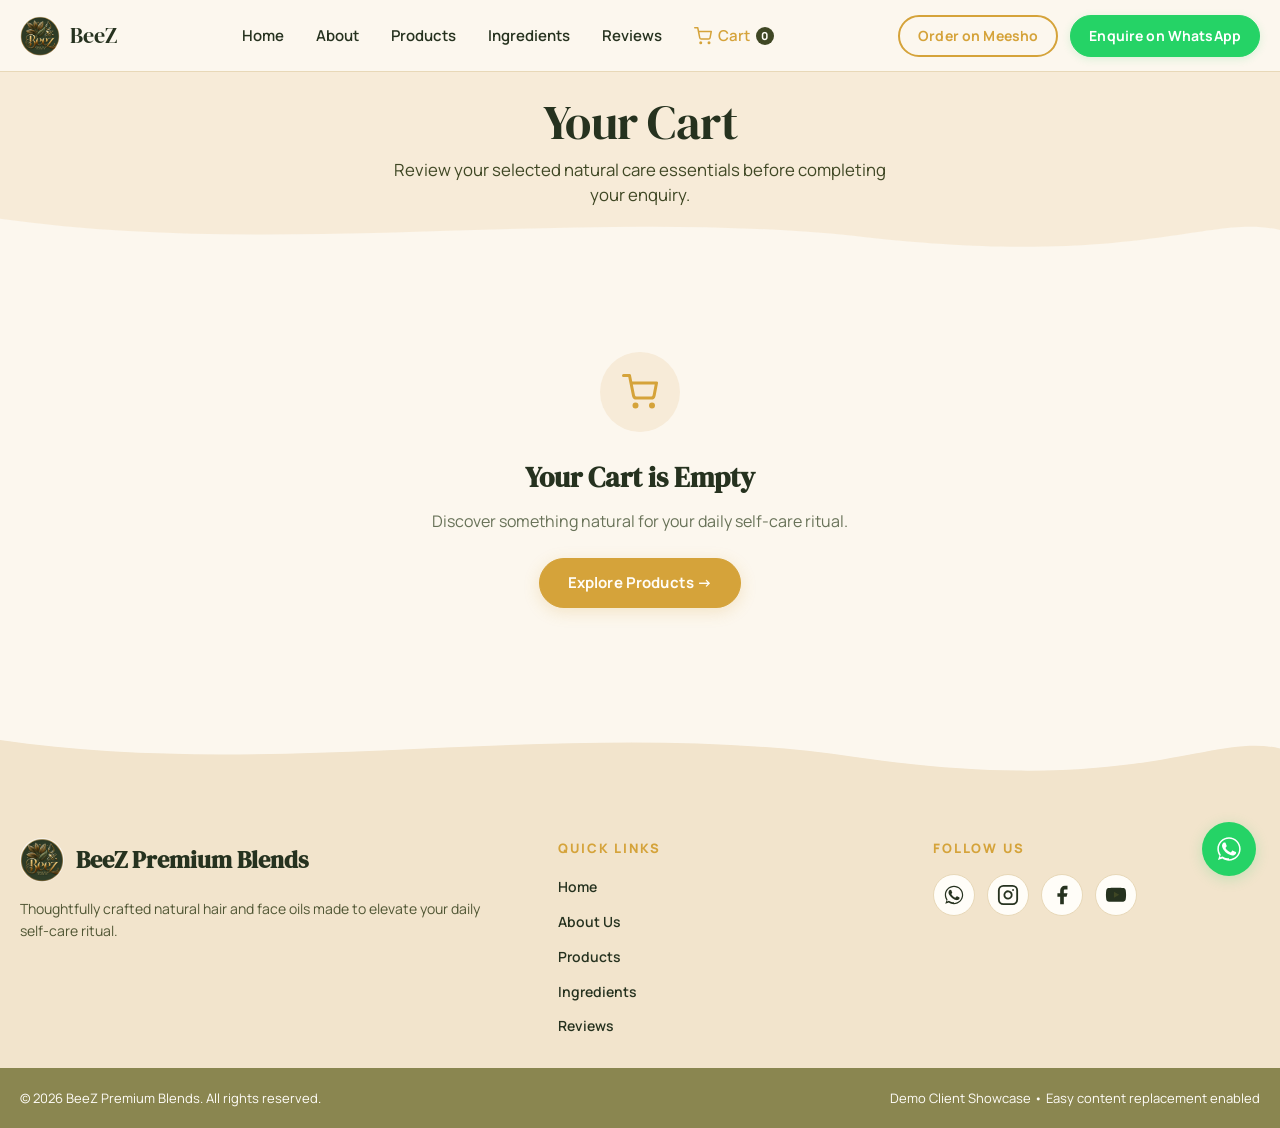
<file: cart.html>
<!DOCTYPE html>
<html lang="en">
<head>
  <meta charset="UTF-8" />
  <meta name="viewport" content="width=device-width, initial-scale=1.0, viewport-fit=cover" />
  <title>Your Cart — BeeZ Premium Blends</title>
  <meta name="description" content="Review your selected natural hair and face oils in your BeeZ Premium Blends shopping cart." />
  
  <!-- Google Fonts: DM Serif Display & Manrope -->
  <link rel="preconnect" href="https://fonts.googleapis.com" />
  <link rel="preconnect" href="https://fonts.gstatic.com" crossorigin />
  <link href="https://fonts.googleapis.com/css2?family=DM+Serif+Display:ital@0;1&family=Manrope:wght@300;400;500;600;700;800&display=swap" rel="stylesheet" />

  <!-- Core Stylesheet -->
  <link rel="stylesheet" href="css/style.css" />
</head>
<body style="overflow-x: hidden;">

  <!-- GLOBAL STICKY NAVBAR (DEEP NAVY) -->
  <header class="navbar" id="navbar">
    <div class="container navbar-container">
      
      <!-- Brand Logo Left -->
      <a href="index.html#hero" class="navbar-brand" aria-label="BeeZ Premium Blends Home">
        <img src="assets/beez logo.jpeg" alt="BeeZ Premium Blends Logo" class="navbar-logo-img" />
        <span class="navbar-title">BeeZ</span>
      </a>

      <!-- Center Desktop Navigation Links -->
      <nav class="navbar-links" aria-label="Main Navigation">
        <a href="index.html#hero" class="nav-link">Home</a>
        <a href="index.html#about" class="nav-link">About</a>
        <a href="index.html#products" class="nav-link">Products</a>
        <a href="index.html#ingredients" class="nav-link">Ingredients</a>
        <a href="index.html#reviews" class="nav-link">Reviews</a>
        <a href="cart.html" class="nav-link nav-cart-link active" aria-label="View Shopping Cart">
          <svg width="18" height="18" viewBox="0 0 24 24" fill="none" stroke="currentColor" stroke-width="2" stroke-linecap="round" stroke-linejoin="round">
            <circle cx="9" cy="21" r="1"></circle>
            <circle cx="20" cy="21" r="1"></circle>
            <path d="M1 1h4l2.68 13.39a2 2 0 0 0 2 1.61h9.72a2 2 0 0 0 2-1.61L23 6H6"></path>
          </svg>
          <span>Cart</span>
          <span class="cart-badge">0</span>
        </a>
      </nav>

      <!-- Right Action Buttons (Order on Meesho + Enquire on WhatsApp) -->
      <div class="navbar-actions">
        <button class="btn btn-secondary btn-navbar-meesho" onclick="openMeesho(event)">
          Order on Meesho
        </button>
        <button class="btn btn-whatsapp btn-navbar-whatsapp" onclick="openNavbarWhatsApp(event)">
          Enquire on WhatsApp
        </button>
      </div>

      <!-- Mobile Navigation Hamburger Button -->
      <button class="mobile-toggle" id="mobile-toggle" aria-label="Toggle Navigation Menu">
        <span class="hamburger-line"></span>
        <span class="hamburger-line"></span>
        <span class="hamburger-line"></span>
      </button>

    </div>
  </header>

  <!-- Mobile Drawer Menu -->
  <div class="mobile-nav-drawer" id="mobile-nav-drawer">
    <div class="mobile-drawer-header">
      <div style="display:flex; align-items:center; gap:12px;">
        <img src="assets/beez logo.jpeg" alt="BeeZ Logo" style="height:40px; border-radius:50%;" />
        <span style="font-family:var(--font-display); font-size:1.375rem; color:#26321F;">BeeZ</span>
      </div>
      <button class="mobile-drawer-close" id="mobile-drawer-close" aria-label="Close Menu">&times;</button>
    </div>
    
    <div class="mobile-links">
      <a href="index.html#hero" class="mobile-link">Home</a>
      <a href="index.html#about" class="mobile-link">About Us</a>
      <a href="index.html#products" class="mobile-link">Products</a>
      <a href="index.html#ingredients" class="mobile-link">Ingredients</a>
      <a href="index.html#reviews" class="mobile-link">Reviews</a>
      <a href="cart.html" class="mobile-link mobile-cart-link">
        <div style="display:flex; align-items:center; gap:10px;">
          <svg width="20" height="20" viewBox="0 0 24 24" fill="none" stroke="currentColor" stroke-width="2" stroke-linecap="round" stroke-linejoin="round">
            <circle cx="9" cy="21" r="1"></circle>
            <circle cx="20" cy="21" r="1"></circle>
            <path d="M1 1h4l2.68 13.39a2 2 0 0 0 2 1.61h9.72a2 2 0 0 0 2-1.61L23 6H6"></path>
          </svg>
          <span>Cart</span>
        </div>
        <span class="cart-badge">0</span>
      </a>
    </div>

    <div class="mobile-drawer-footer">
      <button class="btn btn-secondary btn-navbar-meesho btn-drawer-cta" onclick="openMeesho(event)">
        <svg width="18" height="18" viewBox="0 0 24 24" fill="none" stroke="currentColor" stroke-width="2" stroke-linecap="round" stroke-linejoin="round">
          <path d="M6 2L3 6v14a2 2 0 0 0 2 2h14a2 2 0 0 0 2-2V6l-3-4z"></path>
          <line x1="3" y1="6" x2="21" y2="6"></line>
        </svg>
        <span>Order on Meesho</span>
      </button>
      <button class="btn btn-whatsapp btn-navbar-whatsapp btn-drawer-cta" onclick="openNavbarWhatsApp(event)">
        <svg width="18" height="18" viewBox="0 0 24 24" fill="currentColor">
          <path d="M17.472 14.382c-.297-.149-1.758-.867-2.03-.967-.273-.099-.471-.148-.67.15-.197.297-.767.966-.94 1.164-.173.199-.347.223-.644.075-.297-.15-1.255-.463-2.39-1.475-.883-.788-1.48-1.761-1.653-2.059-.173-.297-.018-.458.13-.606.134-.133.298-.347.446-.52.149-.174.198-.298.298-.497.099-.198.05-.371-.025-.52-.075-.149-.669-1.612-.916-2.207-.242-.579-.487-.501-.669-.51l-.57-.01c-.198 0-.52.074-.792.372s-1.04 1.016-1.04 2.479 1.065 2.876 1.213 3.074c.149.198 2.095 3.2 5.076 4.487.709.306 1.263.489 1.694.626.712.226 1.36.194 1.872.118.571-.085 1.758-.719 2.006-1.413.248-.695.248-1.29.173-1.414-.074-.124-.272-.198-.57-.347z"/>
          <path d="M12 2C6.477 2 2 6.477 2 12c0 2.152.68 4.144 1.835 5.776L2.5 21.5l3.864-1.306C7.94 21.31 9.896 22 12 22c5.523 0 10-4.477 10-10S17.523 2 12 2zm0 18c-1.87 0-3.61-.51-5.11-1.402l-.367-.217-2.29.774.786-2.233-.238-.378C3.847 15.02 3.3 13.57 3.3 12c0-4.797 3.903-8.7 8.7-8.7s8.7 3.903 8.7 8.7-3.903 8.7-8.7 8.7z"/>
        </svg>
        <span>Enquire on WhatsApp</span>
      </button>
    </div>
  </div>

  <main>
    <!-- CART HERO SECTION -->
    <section class="cart-hero-section">
      <div class="container">
        <h1 class="cart-hero-title">Your Cart</h1>
        <p class="cart-hero-desc">Review your selected natural care essentials before completing your enquiry.</p>
      </div>

      <!-- Wave Transition to Light Cream Content Section -->
      <div class="cart-hero-wave">
        <svg viewBox="0 0 1440 60" preserveAspectRatio="none" stroke="none" stroke-width="0" shape-rendering="geometricPrecision" aria-hidden="true">
          <path fill="#FCF7EE" stroke="none" stroke-width="0" vector-effect="non-scaling-stroke" d="M0,20C320,55 640,10 960,35C1280,65 1360,15 1440,30L1440,60L0,60Z"></path>
        </svg>
      </div>
    </section>

    <!-- CART CONTENT SECTION -->
    <section class="cart-content-section">
      <div class="container">

        <!-- Grid View (Has Items) -->
        <div class="cart-grid" id="cart-grid-view">
          <div class="cart-items-list" id="cart-items-container">
            <!-- Rendered dynamically via js/cart-page.js -->
          </div>

          <div class="cart-summary-card" id="cart-summary-container">
            <!-- Rendered dynamically via js/cart-page.js -->
          </div>
        </div>

        <!-- Empty Cart View -->
        <div class="cart-empty-view" id="cart-empty-view" style="display:none;">
          <div class="cart-empty-icon">
            <svg width="36" height="36" viewBox="0 0 24 24" fill="none" stroke="currentColor" stroke-width="2" stroke-linecap="round" stroke-linejoin="round">
              <circle cx="9" cy="21" r="1"></circle>
              <circle cx="20" cy="21" r="1"></circle>
              <path d="M1 1h4l2.68 13.39a2 2 0 0 0 2 1.61h9.72a2 2 0 0 0 2-1.61L23 6H6"></path>
            </svg>
          </div>
          <h2 class="cart-empty-title">Your Cart is Empty</h2>
          <p class="cart-empty-desc">Discover something natural for your daily self-care ritual.</p>
          <a href="index.html#products" class="btn btn-primary" style="display:inline-flex; padding:12px 28px;">
            Explore Products &rarr;
          </a>
        </div>

      </div>
    </section>
  </main>

  <!-- FOOTER SECTION (DISTINCT WARM CHAMPAGNE CREAM #F2E4CC) -->
  <footer class="footer">
    
    <div class="section-boundary-wave">
      <svg viewBox="0 0 1440 100" preserveAspectRatio="none" stroke="none" stroke-width="0" shape-rendering="geometricPrecision" aria-hidden="true">
        <path fill="#F2E4CC" stroke="none" stroke-width="0" vector-effect="non-scaling-stroke" d="M0,40C320,90 640,10 960,60C1280,110 1360,30 1440,50L1440,100L0,100Z"></path>
      </svg>
    </div>

    <div class="container">
      
      <div class="footer-grid">
        
        <div>
          <div style="display:flex; align-items:center; gap:12px; margin-bottom:16px;">
            <img src="assets/beez logo.jpeg" alt="BeeZ Logo" style="height:44px; border-radius:50%;" />
            <h3 class="footer-brand-title" style="margin:0;">BeeZ Premium Blends</h3>
          </div>
          <p class="footer-brand-desc">
            Thoughtfully crafted natural hair and face oils made to elevate your daily self-care ritual.
          </p>
        </div>

        <div>
          <h4 class="footer-col-title">Quick Links</h4>
          <ul class="footer-links-list">
            <li><a href="index.html#hero" class="footer-link">Home</a></li>
            <li><a href="index.html#about" class="footer-link">About Us</a></li>
            <li><a href="index.html#products" class="footer-link">Products</a></li>
            <li><a href="index.html#ingredients" class="footer-link">Ingredients</a></li>
            <li><a href="index.html#reviews" class="footer-link">Reviews</a></li>
          </ul>
        </div>

        <div>
          <h4 class="footer-col-title">Follow Us</h4>
          <div class="footer-social-grid">
            <a href="javascript:void(0)" onclick="openNavbarWhatsApp(event)" class="footer-social-btn whatsapp-btn" aria-label="WhatsApp Support" title="WhatsApp (+91 87922 85105)">
              <svg width="18" height="18" viewBox="0 0 24 24" fill="currentColor">
                <path d="M17.472 14.382c-.297-.149-1.758-.867-2.03-.967-.273-.099-.471-.148-.67.15-.197.297-.767.966-.94 1.164-.173.199-.347.223-.644.075-.297-.15-1.255-.463-2.39-1.475-.883-.788-1.48-1.761-1.653-2.059-.173-.297-.018-.458.13-.606.134-.133.298-.347.446-.52.149-.174.198-.298.298-.497.099-.198.05-.371-.025-.52-.075-.149-.669-1.612-.916-2.207-.242-.579-.487-.501-.669-.51l-.57-.01c-.198 0-.52.074-.792.372s-1.04 1.016-1.04 2.479 1.065 2.876 1.213 3.074c.149.198 2.095 3.2 5.076 4.487.709.306 1.263.489 1.694.626.712.226 1.36.194 1.872.118.571-.085 1.758-.719 2.006-1.413.248-.695.248-1.29.173-1.414-.074-.124-.272-.198-.57-.347z"/>
                <path d="M12 2C6.477 2 2 6.477 2 12c0 2.152.68 4.144 1.835 5.776L2.5 21.5l3.864-1.306C7.94 21.31 9.896 22 12 22c5.523 0 10-4.477 10-10S17.523 2 12 2zm0 18c-1.87 0-3.61-.51-5.11-1.402l-.367-.217-2.29.774.786-2.233-.238-.378C3.847 15.02 3.3 13.57 3.3 12c0-4.797 3.903-8.7 8.7-8.7s8.7 3.903 8.7 8.7-3.903 8.7-8.7 8.7z"/>
              </svg>
              <span>WhatsApp</span>
            </a>

            <a href="https://www.instagram.com/beez_premium_blends" target="_blank" rel="noopener noreferrer" class="footer-social-btn instagram-btn" aria-label="Instagram" title="Instagram (@beez_premium_blends)">
              <svg width="18" height="18" viewBox="0 0 24 24" fill="none" stroke="currentColor" stroke-width="2" stroke-linecap="round" stroke-linejoin="round">
                <rect x="2" y="2" width="20" height="20" rx="5" ry="5"></rect>
                <path d="M16 11.37A4 4 0 1 1 12.63 8 4 4 0 0 1 16 11.37z"></path>
                <line x1="17.5" y1="6.5" x2="17.51" y2="6.5"></line>
              </svg>
              <span>Instagram</span>
            </a>

            <a href="javascript:void(0)" onclick="openFacebook(event)" class="footer-social-btn facebook-btn" aria-label="Facebook" title="Facebook (Coming Soon)">
              <svg width="18" height="18" viewBox="0 0 24 24" fill="currentColor">
                <path d="M18 2h-3a5 5 0 0 0-5 5v3H7v4h3v8h4v-8h3l1-4h-4V7a1 1 0 0 1 1-1h3z"></path>
              </svg>
              <span>Facebook</span>
            </a>

            <a href="javascript:void(0)" onclick="openYouTube(event)" class="footer-social-btn youtube-btn" aria-label="YouTube" title="YouTube (Coming Soon)">
              <svg width="18" height="18" viewBox="0 0 24 24" fill="currentColor">
                <path d="M22.54 6.42a2.78 2.78 0 0 0-1.94-2C18.88 4 12 4 12 4s-6.88 0-8.6.46a2.78 2.78 0 0 0-1.94 2A29 29 0 0 0 1 11.75a29 29 0 0 0 .46 5.33A2.78 2.78 0 0 0 3.4 19c1.72.46 8.6.46 8.6.46s6.88 0 8.6-.46a2.78 2.78 0 0 0 1.94-2 29 29 0 0 0 .46-5.25 29 29 0 0 0-.46-5.33z"></path>
                <polygon points="9.75 15.02 15.5 11.75 9.75 8.48 9.75 15.02" fill="#3F4724"></polygon>
              </svg>
              <span>YouTube</span>
            </a>
          </div>
        </div>

      </div>
    </div>

    <div class="footer-bottom">
      <div class="container footer-bottom-inner">
        <div>&copy; 2026 BeeZ Premium Blends. All rights reserved.</div>
        <div>Demo Client Showcase &bull; Easy content replacement enabled</div>
      </div>
    </div>

  </footer>

  <!-- WHATSAPP ENQUIRY ADDRESS MODAL -->
  <div class="whatsapp-enquiry-modal" id="whatsapp-enquiry-modal" aria-hidden="true" role="dialog" aria-modal="true" aria-labelledby="enquiry-modal-title">
    <div class="enquiry-modal-container" id="enquiry-modal-container">
      
      <!-- Close Button -->
      <button type="button" class="enquiry-modal-close" id="enquiry-modal-close" aria-label="Close Enquiry Modal" onclick="closeEnquiryModal()">&times;</button>

      <!-- Modal Header -->
      <div class="enquiry-modal-header">
        <span class="enquiry-eyebrow">WHATSAPP ENQUIRY</span>
        <h3 class="enquiry-modal-title" id="enquiry-modal-title">Delivery & Contact Details</h3>
        <p class="enquiry-modal-subtext">Please share your delivery details to connect with BeeZ on WhatsApp.</p>
        
        <!-- Context Summary Pill (Product / Cart preview) -->
        <div class="enquiry-context-badge" id="enquiry-context-badge" style="display: none;"></div>
      </div>

      <!-- Modal Body (Form) -->
      <div class="enquiry-modal-body">
        <form id="whatsapp-enquiry-form" novalidate onsubmit="return false;">
          
          <div class="enquiry-form-grid">
            
            <!-- Full Name * -->
            <div class="enquiry-field-group full-width">
              <label for="enquiry-fullname" class="enquiry-label">Full Name <span class="enquiry-required-star">*</span></label>
              <input type="text" id="enquiry-fullname" class="enquiry-input" placeholder="e.g. Priyanshu Sharma" autocomplete="name" />
              <span class="enquiry-error-msg" id="error-enquiry-fullname"></span>
            </div>

            <!-- Phone Number * -->
            <div class="enquiry-field-group full-width">
              <label for="enquiry-phone" class="enquiry-label">Phone Number <span class="enquiry-required-star">*</span></label>
              <input type="tel" id="enquiry-phone" class="enquiry-input" placeholder="10-digit Indian mobile number" maxlength="14" autocomplete="tel" />
              <span class="enquiry-error-msg" id="error-enquiry-phone"></span>
            </div>

            <!-- House / Door No. * -->
            <div class="enquiry-field-group">
              <label for="enquiry-house" class="enquiry-label">House / Door No. <span class="enquiry-required-star">*</span></label>
              <input type="text" id="enquiry-house" class="enquiry-input" placeholder="e.g. Flat 402, Lotus Apt" autocomplete="address-line1" />
              <span class="enquiry-error-msg" id="error-enquiry-house"></span>
            </div>

            <!-- Street / Area * -->
            <div class="enquiry-field-group">
              <label for="enquiry-street" class="enquiry-label">Street / Area <span class="enquiry-required-star">*</span></label>
              <input type="text" id="enquiry-street" class="enquiry-input" placeholder="e.g. MG Road, Indiranagar" autocomplete="address-line2" />
              <span class="enquiry-error-msg" id="error-enquiry-street"></span>
            </div>

            <!-- City * -->
            <div class="enquiry-field-group">
              <label for="enquiry-city" class="enquiry-label">City <span class="enquiry-required-star">*</span></label>
              <input type="text" id="enquiry-city" class="enquiry-input" placeholder="e.g. Bengaluru" autocomplete="address-level2" />
              <span class="enquiry-error-msg" id="error-enquiry-city"></span>
            </div>

            <!-- State * -->
            <div class="enquiry-field-group">
              <label for="enquiry-state" class="enquiry-label">State <span class="enquiry-required-star">*</span></label>
              <input type="text" id="enquiry-state" class="enquiry-input" placeholder="e.g. Karnataka" autocomplete="address-level1" />
              <span class="enquiry-error-msg" id="error-enquiry-state"></span>
            </div>

            <!-- Pincode * -->
            <div class="enquiry-field-group full-width">
              <label for="enquiry-pincode" class="enquiry-label">Pincode <span class="enquiry-required-star">*</span></label>
              <input type="text" id="enquiry-pincode" class="enquiry-input" placeholder="6-digit Indian pincode" maxlength="6" inputmode="numeric" autocomplete="postal-code" />
              <span class="enquiry-error-msg" id="error-enquiry-pincode"></span>
            </div>

            <!-- Optional Message -->
            <div class="enquiry-field-group full-width">
              <label for="enquiry-message" class="enquiry-label">Optional Message</label>
              <textarea id="enquiry-message" class="enquiry-textarea" rows="2" placeholder="Any specific instructions or questions..."></textarea>
            </div>

          </div>
        </form>
      </div>

      <!-- Modal Footer -->
      <div class="enquiry-modal-footer">
        <button type="button" class="btn-enquiry-cancel" id="enquiry-btn-cancel" onclick="closeEnquiryModal()">Cancel</button>
        <button type="button" class="btn-enquiry-submit" id="enquiry-btn-submit" onclick="submitEnquiryModal()">
          <svg width="18" height="18" viewBox="0 0 24 24" fill="currentColor">
            <path d="M17.472 14.382c-.297-.149-1.758-.867-2.03-.967-.273-.099-.471-.148-.67.15-.197.297-.767.966-.94 1.164-.173.199-.347.223-.644.075-.297-.15-1.255-.463-2.39-1.475-.883-.788-1.48-1.761-1.653-2.059-.173-.297-.018-.458.13-.606.134-.133.298-.347.446-.52.149-.174.198-.298.298-.497.099-.198.05-.371-.025-.52-.075-.149-.669-1.612-.916-2.207-.242-.579-.487-.501-.669-.51l-.57-.01c-.198 0-.52.074-.792.372s-1.04 1.016-1.04 2.479 1.065 2.876 1.213 3.074c.149.198 2.095 3.2 5.076 4.487.709.306 1.263.489 1.694.626.712.226 1.36.194 1.872.118.571-.085 1.758-.719 2.006-1.413.248-.695.248-1.29.173-1.414-.074-.124-.272-.198-.57-.347z"/>
            <path d="M12 2C6.477 2 2 6.477 2 12c0 2.152.68 4.144 1.835 5.776L2.5 21.5l3.864-1.306C7.94 21.31 9.896 22 12 22c5.523 0 10-4.477 10-10S17.523 2 12 2zm0 18c-1.87 0-3.61-.51-5.11-1.402l-.367-.217-2.29.774.786-2.233-.238-.378C3.847 15.02 3.3 13.57 3.3 12c0-4.797 3.903-8.7 8.7-8.7s8.7 3.903 8.7 8.7-3.903 8.7-8.7 8.7z"/>
          </svg>
          <span>Continue to WhatsApp</span>
        </button>
      </div>

    </div>
  </div>

  <!-- Application Modules -->
  <script src="js/products-data.js"></script>
  <script src="js/cart.js"></script>
  <script src="js/enquiry-modal.js"></script>
  <script src="js/cart-page.js"></script>
  <script src="js/script.js"></script>

  <!-- FLOATING WHATSAPP CATALOGUE BUTTON -->
  <button class="floating-whatsapp-btn" onclick="openWhatsAppCatalogue(event)" aria-label="View BeeZ WhatsApp Business Catalogue" title="View BeeZ WhatsApp Business Catalogue">
    <svg width="28" height="28" viewBox="0 0 24 24" fill="none" xmlns="http://www.w3.org/2000/svg">
      <path fill="#FFFFFF" d="M17.472 14.382c-.297-.149-1.758-.867-2.03-.967-.273-.099-.471-.148-.67.15-.197.297-.767.966-.94 1.164-.173.199-.347.223-.644.075-.297-.15-1.255-.463-2.39-1.475-.883-.788-1.48-1.761-1.653-2.059-.173-.297-.018-.458.13-.606.134-.133.298-.347.446-.52.149-.174.198-.298.298-.497.099-.198.05-.371-.025-.52-.075-.149-.669-1.612-.916-2.207-.242-.579-.487-.501-.669-.51l-.57-.01c-.198 0-.52.074-.792.372s-1.04 1.016-1.04 2.479 1.065 2.876 1.213 3.074c.149.198 2.095 3.2 5.076 4.487.709.306 1.263.489 1.694.626.712.226 1.36.194 1.872.118.571-.085 1.758-.719 2.006-1.413.248-.695.248-1.29.173-1.414-.074-.124-.272-.198-.57-.347z"/>
      <path fill="#FFFFFF" d="M12 2C6.477 2 2 6.477 2 12c0 2.152.68 4.144 1.835 5.776L2.5 21.5l3.864-1.306C7.94 21.31 9.896 22 12 22c5.523 0 10-4.477 10-10S17.523 2 12 2zm0 18c-1.87 0-3.61-.51-5.11-1.402l-.367-.217-2.29.774.786-2.233-.238-.378C3.847 15.02 3.3 13.57 3.3 12c0-4.797 3.903-8.7 8.7-8.7s8.7 3.903 8.7 8.7-3.903 8.7-8.7 8.7z"/>
    </svg>
  </button>

</body>
</html>
</file>
<file: css/style.css>
/* ==========================================================================
   BEEZ PREMIUM BLENDS - LUXURY NATURAL OIL SHOWCASE STYLESHEET
   Typography: DM Serif Display & Manrope (LOCKED)
   Color System: 60% White/Soft White, 25% Soft Blue/Sky Blue, 15% Deep Navy
   Hero: True Circular Product Visual (aspect-ratio: 1/1, border-radius: 50%)
   Product Cards: Unified Organic Editorial Panel (36px/18px Top Curve, 55-65% Bottle)
   Product Images: Softly Curved Corners (border-radius: 20px)
   Botanical Ingredients Section: Large Center Bottle + 5 Floating Name Badges (#E6F0FF)
   Wave System: Option B Absolute Section-Boundary Overlays (Zero Subpixel 1px Seams)
   Mobile Carousels: Native CSS Scroll-Snap (84vw Peeking Width, Active Dot Tracking)
   ========================================================================== */

/* 1. GOOGLE FONTS IMPORT */
@import url('https://fonts.googleapis.com/css2?family=DM+Serif+Display:ital@0;1&family=Manrope:wght@300;400;500;600;700;800&display=swap');

/* 2. DESIGN SYSTEM TOKENS */
:root {
  /* Brand Core Colors (Champagne + Olive System) */
  --color-deep-navy: #3F4724;
  --color-dark-navy: #3F4724;
  --color-royal-blue: #5F6330;
  --color-ocean-blue: #5F6330;
  --color-sky-blue: #D5A33A;
  --color-soft-blue: #F7EBD8;
  --color-hero-blue: #3F4724;
  --color-cream: #FCF7EE;

  /* Neutrals */
  --color-white: #FFFDF8;
  --color-soft-white: #FCF7EE;
  --color-light-gray: #F7EBD8;
  --color-muted-gray: #E8D8B8;
  --color-dark-text: #26321F;
  --color-text-muted: #687258;
  --color-text-light: #FCF7EE;

  /* 6 Product Accent Colors (Champagne + Olive System) */
  --accent-product-1: #3F4724; /* Deep Botanical Green */
  --accent-product-2: #D5A33A; /* Champagne Gold */
  --accent-product-3: #789C91; /* Soft Sage */
  --accent-product-4: #B86F4A; /* Soft Terracotta */
  --accent-product-5: #8C789F; /* Soft Lavender */
  --accent-product-6: #B58D72; /* Soft Sand */

  /* Typography */
  --font-display: 'DM Serif Display', Georgia, serif;
  --font-body: 'Manrope', -apple-system, BlinkMacSystemFont, sans-serif;

  /* Spacing & Radius */
  --radius-sm: 8px;
  --radius-md: 16px;
  --radius-lg: 24px;
  --radius-pill: 9999px;

  /* Shadows */
  --shadow-sm: 0 4px 12px rgba(63, 71, 36, 0.05);
  --shadow-md: 0 10px 28px rgba(63, 71, 36, 0.08);
  --shadow-lg: 0 20px 48px rgba(63, 71, 36, 0.14);

  /* Transitions */
  --transition-fast: 0.2s cubic-bezier(0.16, 1, 0.3, 1);
  --transition-smooth: 0.35s cubic-bezier(0.16, 1, 0.3, 1);
  --transition-bounce: 0.5s cubic-bezier(0.34, 1.56, 0.64, 1);

  /* WhatsApp & Theme Accents */
  --color-whatsapp: #25D366;
  --color-champagne-gold: #D5A33A;
  --color-soft-gold: #E8C77A;
  --color-copyright: #8A8650;
  --color-footer-bg: #F2E4CC;
  --color-border: #E8D8B8;
}

/* 3. RESET & BASE STYLES (MOBILE-FIRST 320PX+) */
*, *::before, *::after {
  box-sizing: border-box;
  margin: 0;
  padding: 0;
}

html {
  scroll-behavior: smooth;
  font-size: 16px;
  overflow-x: hidden;
  max-width: 100vw;
}

body {
  font-family: var(--font-body);
  color: var(--color-dark-text);
  background-color: var(--color-soft-white);
  line-height: 1.55;
  -webkit-font-smoothing: antialiased;
  -moz-osx-font-smoothing: grayscale;
  overflow-x: hidden;
  max-width: 100vw;
  width: 100%;
}

img {
  max-width: 100%;
  height: auto;
  display: block;
}

button, input, select, textarea {
  font-family: inherit;
  font-size: inherit;
}

a {
  color: inherit;
  text-decoration: none;
}

ul {
  list-style: none;
}

.container {
  width: 100%;
  max-width: 1280px;
  margin: 0 auto;
  padding: 0 20px;
}

/* 4. TYPOGRAPHY & UTILITIES */
.eyebrow {
  display: inline-block;
  font-family: var(--font-body);
  font-size: 0.75rem;
  font-weight: 800;
  letter-spacing: 0.16em;
  text-transform: uppercase;
  color: var(--color-champagne-gold);
  margin-bottom: 10px;
}

.eyebrow-light {
  color: var(--color-sky-blue);
}

.eyebrow-hero {
  color: var(--color-sky-blue);
}

.section-heading {
  font-family: var(--font-display);
  font-size: clamp(1.85rem, 5.5vw, 3.25rem);
  font-weight: 400;
  line-height: 1.14;
  color: var(--color-deep-navy);
  margin-bottom: 14px;
}

.text-white {
  color: var(--color-white) !important;
}

.section-subtext {
  font-size: clamp(0.9375rem, 2.5vw, 1.125rem);
  color: var(--color-text-muted);
  max-width: 580px;
  line-height: 1.55;
}

.section-subtext-light {
  color: var(--color-text-light);
}

.text-center {
  text-align: center;
}

.mx-auto {
  margin-left: auto;
  margin-right: auto;
}

/* 5. OPTION B — ABSOLUTE SECTION-BOUNDARY TOP WAVE OVERLAYS (ZERO SUBPIXEL 1PX SEAMS) */
.section-boundary-wave {
  position: absolute;
  top: 0;
  left: 0;
  right: 0;
  width: 100%;
  height: clamp(36px, 6.5vw, 80px);
  transform: translateY(calc(-100% + 2px));
  transform-origin: bottom center;
  pointer-events: none;
  z-index: 4;
  line-height: 0;
  font-size: 0;
  overflow: visible;
  margin: 0;
  padding: 0;
  border: none !important;
  outline: none !important;
  box-shadow: none !important;
}

.section-boundary-wave svg {
  display: block;
  width: 100%;
  height: 100%;
  vertical-align: bottom;
  border: none !important;
  outline: none !important;
  stroke: none !important;
  stroke-width: 0 !important;
  shape-rendering: geometricPrecision;
}

.section-boundary-wave path {
  stroke: none !important;
  stroke-width: 0 !important;
  outline: none !important;
  border: none !important;
}

/* 6. BUTTON SYSTEM */
.btn {
  display: inline-flex;
  align-items: center;
  justify-content: center;
  gap: 10px;
  min-height: 50px;
  padding: 14px 28px;
  border-radius: var(--radius-pill);
  font-weight: 700;
  font-size: 0.9375rem;
  letter-spacing: 0.01em;
  transition: all var(--transition-fast);
  cursor: pointer;
  border: 2px solid transparent;
  outline: none;
  text-align: center;
  touch-action: manipulation;
}

.btn-primary {
  background: var(--color-champagne-gold);
  color: #FFFDF8;
  border: 1.5px solid var(--color-champagne-gold);
  font-weight: 700;
  box-shadow: 0 4px 16px rgba(213, 163, 58, 0.22);
}

.btn-primary:hover {
  background: #C49229;
  border-color: #C49229;
  color: #FFFDF8;
  transform: translateY(-2px);
  box-shadow: 0 8px 24px rgba(213, 163, 58, 0.3);
}

.btn-secondary {
  background-color: var(--color-white);
  color: var(--color-dark-text);
  border-color: var(--color-muted-gray);
  box-shadow: var(--shadow-sm);
}

.btn-secondary:hover {
  background-color: var(--color-soft-white);
  border-color: var(--color-sky-blue);
}

.btn-hero-secondary {
  background: #FFFDF8;
  color: #26321F;
  border: 1.5px solid #5F6330;
  box-shadow: 0 4px 14px rgba(63, 71, 36, 0.08);
}

.btn-hero-secondary:hover {
  background: #FCF7EE;
  border-color: #5F6330;
  color: #26321F;
  transform: translateY(-2px);
}

.btn-whatsapp {
  background: var(--color-whatsapp);
  color: #FFFFFF;
  border: 1.5px solid var(--color-whatsapp);
  box-shadow: 0 3px 12px rgba(37, 211, 102, 0.18);
}

.btn-whatsapp:hover {
  background: #20BD5A;
  border-color: #20BD5A;
  transform: translateY(-2px);
  box-shadow: 0 6px 18px rgba(37, 211, 102, 0.25);
}

.btn-large {
  min-height: 56px;
  padding: 16px 36px;
  font-size: 1.0625rem;
}

/* 7. GLOBAL NAVBAR (SOLID LIGHT WARM IVORY/CREAM #FCF7EE - NO GRADIENT) */
.navbar {
  position: fixed;
  top: 0;
  left: 0;
  right: 0;
  height: 72px;
  z-index: 1000;
  background: #FCF7EE;
  border-bottom: 1px solid var(--color-border);
  transition: all var(--transition-smooth);
}

.navbar.scrolled {
  height: 64px;
  background: #FCF7EE;
  box-shadow: 0 2px 16px rgba(63, 71, 36, 0.06);
  border-bottom-color: var(--color-border);
}

.navbar-container {
  display: flex;
  align-items: center;
  justify-content: space-between;
  height: 100%;
  gap: 12px;
  min-width: 0;
}

.navbar-brand {
  display: flex;
  align-items: center;
  gap: 10px;
  flex-shrink: 0;
}

.navbar-logo-img {
  height: 40px;
  width: auto;
  border-radius: 50%;
}

.navbar-title {
  font-family: var(--font-display);
  font-size: 1.375rem;
  color: #26321F;
}

.navbar-links {
  display: none;
}

.navbar-actions {
  display: none;
}

.btn-navbar-meesho,
.btn-navbar-whatsapp {
  min-height: 42px;
  height: 42px;
  padding: 8px 18px;
  font-size: 0.875rem;
  font-weight: 700;
  border-radius: 22px;
  letter-spacing: 0.01em;
  white-space: nowrap;
}

.btn-navbar-meesho {
  background-color: transparent;
  color: var(--color-champagne-gold);
  border-color: var(--color-champagne-gold);
  box-shadow: none;
  transition: transform var(--transition-fast), box-shadow var(--transition-fast), background-color var(--transition-fast);
}

.btn-navbar-meesho:hover {
  background-color: rgba(213, 163, 58, 0.08);
  border-color: var(--color-champagne-gold);
  color: var(--color-champagne-gold);
  transform: translateY(-1px);
  box-shadow: 0 2px 10px rgba(213, 163, 58, 0.15);
}

.btn-navbar-whatsapp {
  background: var(--color-whatsapp);
  color: #FFFFFF;
  border-color: var(--color-whatsapp);
  box-shadow: 0 2px 8px rgba(37, 211, 102, 0.16);
  transition: transform var(--transition-fast), box-shadow var(--transition-fast), background-color var(--transition-fast);
}

.btn-navbar-whatsapp:hover {
  background: #20BD5A;
  border-color: #20BD5A;
  transform: translateY(-1px);
  box-shadow: 0 4px 12px rgba(37, 211, 102, 0.22);
}

/* FLOATING WHATSAPP CATALOGUE BUTTON STYLES */
.floating-whatsapp-btn {
  position: fixed;
  bottom: 24px;
  right: 24px;
  width: 54px;
  height: 54px;
  border-radius: 50%;
  background: var(--color-whatsapp);
  color: #FFFFFF;
  display: flex;
  align-items: center;
  justify-content: center;
  box-shadow: 0 3px 14px rgba(37, 211, 102, 0.22);
  z-index: 999;
  border: none;
  cursor: pointer;
  outline: none;
  transition: transform 0.3s cubic-bezier(0.16, 1, 0.3, 1), box-shadow 0.3s cubic-bezier(0.16, 1, 0.3, 1);
  touch-action: manipulation;
}

.floating-whatsapp-btn:hover {
  transform: scale(1.06) translateY(-2px);
  box-shadow: 0 6px 20px rgba(37, 211, 102, 0.28);
}

.floating-whatsapp-btn:active {
  transform: scale(0.96);
}

@media (max-width: 767px) {
  .floating-whatsapp-btn {
    bottom: 18px;
    right: 16px;
    width: 48px;
    height: 48px;
  }
  .floating-whatsapp-btn svg {
    width: 24px;
    height: 24px;
  }
}

.mobile-toggle {
  display: flex;
  flex-direction: column;
  justify-content: center;
  gap: 5px;
  width: 44px;
  height: 44px;
  background: none;
  border: none;
  cursor: pointer;
  padding: 8px;
  z-index: 1001;
}

.hamburger-line {
  display: block;
  width: 24px;
  height: 2px;
  background-color: #26321F;
  border-radius: 2px;
}

.mobile-nav-drawer {
  position: fixed;
  top: 0;
  right: -100%;
  width: 85%;
  max-width: 360px;
  height: 100vh;
  background-color: #FCF7EE;
  box-shadow: -10px 0 40px rgba(63, 71, 36, 0.15);
  padding: 24px 28px;
  z-index: 2000;
  transition: right var(--transition-smooth);
  display: flex;
  flex-direction: column;
  justify-content: space-between;
  border-left: 1px solid #E8D8B8;
}

.mobile-nav-drawer.active {
  right: 0;
}

.mobile-drawer-header {
  display: flex;
  align-items: center;
  justify-content: space-between;
  padding-bottom: 16px;
  border-bottom: 1px solid #E8D8B8;
}

.mobile-drawer-close {
  background: none;
  border: none;
  color: #26321F;
  font-size: 24px;
  cursor: pointer;
  width: 38px;
  height: 38px;
  display: flex;
  align-items: center;
  justify-content: center;
}

.mobile-links {
  display: flex;
  flex-direction: column;
  gap: 14px;
  margin-top: 20px;
}

.mobile-link {
  font-family: var(--font-display);
  font-size: 1.25rem;
  color: #26321F;
  transition: color var(--transition-fast);
}

.mobile-link:hover,
.mobile-link.active {
  color: #D5A33A;
}

.mobile-drawer-footer {
  margin-top: auto;
  padding-top: 20px;
  display: flex;
  flex-direction: column;
  gap: 10px;
}

.btn-drawer-cta {
  width: 100%;
  min-height: 42px;
  height: 42px;
  padding: 8px 16px;
  font-size: 0.875rem;
  font-weight: 700;
  display: inline-flex;
  align-items: center;
  justify-content: center;
  gap: 8px;
  border-radius: 22px;
}

/* 8. SECTION 01 — HERO (SOLID WARM HONEY/CHAMPAGNE CREAM #F7EBD8 - NO GRADIENT) */
.hero-section {
  position: relative;
  padding-top: 100px;
  padding-bottom: 70px;
  background-color: #F7EBD8;
  color: var(--color-dark-text);
  overflow: hidden;
  border: none !important;
  outline: none !important;
}

.hero-grid {
  display: grid;
  grid-template-columns: 1fr;
  gap: 36px;
  align-items: center;
}

.hero-content {
  text-align: center;
  z-index: 3;
}

.hero-title {
  font-family: var(--font-display);
  font-size: clamp(2.35rem, 8.5vw, 4.25rem);
  font-weight: 400;
  line-height: 1.08;
  color: #26321F;
  margin-bottom: 18px;
}

.hero-accent-text {
  color: #D5A33A;
  font-style: italic;
  display: block;
}

.hero-description {
  font-size: clamp(1rem, 3vw, 1.25rem);
  color: #26321F;
  margin: 0 auto 28px;
  max-width: 520px;
  line-height: 1.6;
  opacity: 0.92;
}

.hero-cta-group {
  display: flex;
  flex-direction: column;
  gap: 12px;
  width: 100%;
  max-width: 420px;
  margin: 0 auto;
}

.hero-cta-group .btn {
  width: 100%;
  white-space: nowrap;
}

/* HERO PRODUCT VISUAL — TRUE CIRCULAR TREATMENT */
.hero-visual-wrapper {
  position: relative;
  width: 100%;
  display: flex;
  align-items: center;
  justify-content: center;
  padding: 14px 0;
}

.hero-editorial-card {
  position: relative;
  width: 100%;
  display: flex;
  align-items: center;
  justify-content: center;
}

/* True Circular Product Frame (aspect-ratio: 1/1, border-radius: 50%, overflow: hidden) */
.hero-circle-frame {
  width: min(82vw, 330px);
  aspect-ratio: 1 / 1;
  border-radius: 50%;
  overflow: hidden;
  position: relative;
  z-index: 2;
  box-shadow: 0 20px 50px rgba(63, 71, 36, 0.35);
  border: 3px solid #E8D8B8;
  background: radial-gradient(circle at 50% 40%, #FFFDF8 0%, #FCF7EE 60%, #F7EBD8 100%);
  display: flex;
  align-items: center;
  justify-content: center;
  animation: floatHeroCircle 5s ease-in-out infinite;
}

.hero-circle-img {
  position: absolute;
  top: 0;
  left: 0;
  width: 100%;
  height: 100%;
  object-fit: cover;
  object-position: center;
  border-radius: 50%;
  display: block;
  will-change: opacity, transform;
}

.hero-img-base {
  z-index: 1;
  opacity: 1;
  transform: scale(1);
  transition: transform 1.35s cubic-bezier(0.25, 1, 0.5, 1);
}

.hero-img-overlay {
  z-index: 2;
  opacity: 0;
  transform: scale(1.015);
  transition: opacity 1.35s cubic-bezier(0.25, 1, 0.5, 1), transform 1.35s cubic-bezier(0.25, 1, 0.5, 1);
  pointer-events: none;
}

.hero-img-overlay.crossfade-active {
  opacity: 1;
  transform: scale(1);
}

@keyframes floatHeroCircle {
  0%, 100% { transform: translateY(0); }
  50% { transform: translateY(-8px); }
}

/* Outer Organic Halo Ring (Extends beyond circle) */
.hero-halo-ring {
  position: absolute;
  width: calc(100% + 32px);
  max-width: 552px;
  aspect-ratio: 1 / 1;
  border-radius: 50%;
  background: radial-gradient(circle, rgba(213, 163, 58, 0.35) 0%, rgba(247, 235, 216, 0.15) 70%, rgba(63, 71, 36, 0) 100%);
  border: 1.5px solid rgba(232, 216, 184, 0.4);
  backdrop-filter: blur(10px);
  z-index: 1;
}

/* Floating Translucent Bubbles (Outside Main Circle) */
.hero-bubble {
  position: absolute;
  border-radius: 50%;
  z-index: 3;
}

.bubble-1 {
  width: 22px;
  height: 22px;
  top: 10%;
  left: 6%;
  background: radial-gradient(circle at 30% 30%, rgba(255, 253, 248, 0.9), rgba(213, 163, 58, 0.4) 60%, rgba(95, 99, 48, 0.2) 100%);
  border: 1px solid rgba(232, 216, 184, 0.7);
  box-shadow: 0 4px 12px rgba(63, 71, 36, 0.15);
  animation: floatBubble 6s ease-in-out infinite;
}

.bubble-2 {
  width: 16px;
  height: 16px;
  top: 15%;
  right: 8%;
  background: radial-gradient(circle at 30% 30%, rgba(255, 253, 248, 0.85), rgba(232, 199, 122, 0.5) 100%);
  border: 1px solid rgba(232, 216, 184, 0.6);
  animation: floatBubble 5s ease-in-out infinite 1s;
}

.bubble-3 {
  width: 14px;
  height: 14px;
  bottom: 18%;
  right: 10%;
  background: radial-gradient(circle at 30% 30%, rgba(255, 253, 248, 0.8), rgba(247, 235, 216, 0.5) 100%);
  border: 1px solid rgba(232, 216, 184, 0.6);
  animation: floatBubble 7s ease-in-out infinite 2s;
}

.bubble-4 {
  width: 18px;
  height: 18px;
  bottom: 22%;
  left: 8%;
  background: radial-gradient(circle at 30% 30%, rgba(255, 248, 225, 0.9), rgba(213, 163, 58, 0.4) 70%);
  border: 1px solid rgba(232, 216, 184, 0.7);
  box-shadow: 0 4px 12px rgba(213, 163, 58, 0.2);
  animation: floatBubble 5.5s ease-in-out infinite 0.5s;
}

.bubble-5 {
  width: 12px;
  height: 12px;
  top: 30%;
  left: 2%;
  background: rgba(255, 255, 255, 0.6);
  border: 1px solid rgba(255, 255, 255, 0.8);
  animation: floatBubble 6.5s ease-in-out infinite 1.8s;
}

@keyframes floatBubble {
  0%, 100% { transform: translateY(0) scale(1); }
  50% { transform: translateY(-7px) scale(1.06); }
}

.hero-leaf-accent {
  position: absolute;
  font-size: 24px;
  z-index: 3;
  opacity: 0.85;
}

.hero-leaf-1 { top: 6%; right: 12%; }
.hero-leaf-2 { bottom: 10%; left: 12%; }

/* 9. SECTION 02 — BRAND INTRO (SOFT WHITE #F8F9FB) */
.brand-intro-section {
  position: relative;
  padding: 50px 0 60px;
  background-color: #FCF7EE;
  z-index: 3;
  overflow: visible;
  border: none !important;
  outline: none !important;
}

.brand-intro-header {
  margin-bottom: 40px;
}

.brand-features-grid {
  display: grid;
  grid-template-columns: 1fr;
  gap: 18px;
}

.feature-card {
  background-color: var(--color-white);
  padding: 24px 20px;
  border-radius: var(--radius-md);
  border: 1px solid var(--color-muted-gray);
  text-align: center;
  box-shadow: var(--shadow-sm);
}

.feature-icon-wrapper {
  width: 54px;
  height: 54px;
  border-radius: 50%;
  background: var(--color-soft-blue);
  color: var(--color-royal-blue);
  display: flex;
  align-items: center;
  justify-content: center;
  margin: 0 auto 14px;
}

.feature-title {
  font-family: var(--font-display);
  font-size: 1.25rem;
  color: var(--color-deep-navy);
  margin-bottom: 6px;
}

.feature-desc {
  font-size: 0.875rem;
  color: var(--color-text-muted);
}

/* 10. SECTION 03 — PRODUCT SHOWCASE (PRIMARY BACKGROUND #F7EBD8) */
.product-showcase-section {
  position: relative;
  padding: 50px 0 60px;
  background-color: var(--color-soft-blue);
  overflow: visible;
  border: none !important;
  outline: none !important;
}

.product-showcase-header {
  margin-bottom: 36px;
}

.products-grid {
  display: grid;
  grid-template-columns: 1fr;
  gap: 28px;
}

/* Product Card Design — Continuous Organic Panel (No Inner Card Box) */
.product-card {
  position: relative;
  background-color: var(--color-white);
  border-radius: 24px;
  padding: 24px 20px 22px;
  box-shadow: 0 16px 40px rgba(63, 71, 36, 0.07);
  border: 1px solid var(--color-muted-gray);
  display: flex;
  flex-direction: column;
  justify-content: space-between;
  transition: transform 0.35s cubic-bezier(0.16, 1, 0.3, 1), box-shadow 0.35s cubic-bezier(0.16, 1, 0.3, 1);
  overflow: hidden;
}

/* Organic Accent Top Edge */
.product-card::before {
  content: '';
  position: absolute;
  top: 0; left: 0; right: 0;
  height: 5px;
  background: var(--product-accent, #5F6330);
  border-radius: inherit;
}

.product-category-tag {
  display: inline-block;
  font-size: 0.75rem;
  font-weight: 800;
  letter-spacing: 0.1em;
  text-transform: uppercase;
  color: var(--product-accent, #3F4724);
  background-color: var(--product-accent-bg, rgba(95, 99, 48, 0.08));
  padding: 5px 12px;
  border-radius: var(--radius-pill);
  margin-bottom: 12px;
}

/* Visual Stage Canvas (Seamless Radial Backdrop Glow, No Inner Image Card Box) */
.product-organic-canvas {
  position: relative;
  width: 100%;
  height: 340px;
  border-radius: 24px;
  background: radial-gradient(circle at 50% 45%, var(--product-accent-bg, rgba(213, 163, 58, 0.18)) 0%, rgba(255, 253, 248, 0) 75%);
  margin-bottom: 18px;
  display: flex;
  align-items: center;
  justify-content: center;
}

@media (min-width: 1024px) {
  .product-organic-canvas {
    height: 370px;
  }
}

/* Product Canvas Trigger Button (Zero Visible Instruction Text) */
.product-canvas-trigger {
  width: 100%;
  height: 100%;
  display: flex;
  flex-direction: column;
  align-items: center;
  justify-content: center;
  background: transparent;
  border: none;
  cursor: pointer;
  outline: none;
  position: relative;
  z-index: 2;
  padding: 12px;
}

.product-canvas-trigger:focus-visible {
  outline: 2px solid var(--product-accent, #3F4724);
  border-radius: 20px;
}

/* Product Bottle Image (Softly Curved Corners: border-radius: 20px, overflow: hidden) */
.product-stage-img {
  max-height: 250px;
  width: 230px;
  object-fit: contain;
  border-radius: 20px;
  overflow: hidden;
  filter: drop-shadow(0 14px 28px rgba(63, 71, 36, 0.12));
  transition: transform var(--transition-bounce), filter var(--transition-smooth);
}

@media (min-width: 1024px) {
  .product-stage-img {
    max-height: 270px;
    width: 245px;
  }
}

/* Simplified Text-Only Ingredient Name Pills (Organic Corner Positions) */
.ingredient-pill-badge {
  position: absolute;
  display: inline-flex;
  align-items: center;
  justify-content: center;
  padding: 6px 14px;
  border-radius: var(--radius-pill);
  background: rgba(255, 253, 248, 0.96);
  backdrop-filter: blur(8px);
  border: 1.5px solid var(--product-accent-border, #E8D8B8);
  color: var(--product-accent, #3F4724);
  font-family: var(--font-body);
  font-size: 0.75rem;
  font-weight: 800;
  letter-spacing: 0.08em;
  text-transform: uppercase;
  box-shadow: 0 4px 14px rgba(63, 71, 36, 0.1);
  opacity: 0;
  visibility: hidden;
  transform: scale(0.6) translateY(8px);
  transition: all 0.35s cubic-bezier(0.16, 1, 0.3, 1);
  pointer-events: none;
  z-index: 4;
  white-space: nowrap;
}

/* Staggered Delays */
.ingredient-pill-badge:nth-child(1) { transition-delay: 0.04s; }
.ingredient-pill-badge:nth-child(2) { transition-delay: 0.08s; }
.ingredient-pill-badge:nth-child(3) { transition-delay: 0.12s; }
.ingredient-pill-badge:nth-child(4) { transition-delay: 0.16s; }

/* Desktop Hover Reveal */
@media (hover: hover) {
  .product-organic-canvas:hover .ingredient-pill-badge {
    opacity: 1;
    visibility: visible;
    transform: scale(1) translateY(0);
  }
  .product-organic-canvas:hover .product-stage-img {
    transform: scale(1.03);
  }
}

/* Mobile Tap & Active State Reveal */
.product-card.orbit-active .ingredient-pill-badge {
  opacity: 1;
  visibility: visible;
  transform: scale(1) translateY(0);
}

.product-card.orbit-active .product-stage-img {
  transform: scale(1.03);
}

.product-info-block {
  margin-bottom: 18px;
}

.product-title {
  font-family: var(--font-display);
  font-size: 1.5rem;
  color: var(--color-deep-navy);
  margin-bottom: 6px;
}

.product-description {
  font-size: 0.875rem;
  color: var(--color-text-muted);
  line-height: 1.5;
}

/* Full-Width Accent Pill CTA Button */
.btn-view-product {
  width: 100%;
  min-height: 50px;
  padding: 14px 20px;
  background-color: var(--product-accent, #3F4724);
  color: var(--color-white);
  border-radius: var(--radius-pill);
  font-weight: 700;
  font-size: 0.9375rem;
  border: none;
  cursor: pointer;
  display: flex;
  align-items: center;
  justify-content: center;
  gap: 10px;
  touch-action: manipulation;
  z-index: 5;
  box-shadow: 0 4px 16px rgba(63, 71, 36, 0.12);
  transition: transform var(--transition-fast), box-shadow var(--transition-fast);
}

.btn-view-product:hover {
  transform: translateY(-2px);
  box-shadow: 0 8px 24px rgba(63, 71, 36, 0.2);
}

/* 11. PRODUCT DETAIL MODAL */
.product-detail-modal {
  position: fixed;
  inset: 0;
  background-color: rgba(38, 50, 31, 0.85);
  backdrop-filter: blur(12px);
  -webkit-backdrop-filter: blur(12px);
  z-index: 3000;
  display: flex;
  align-items: center;
  justify-content: center;
  padding: 12px;
  opacity: 0;
  visibility: hidden;
  transition: all var(--transition-smooth);
}

.product-detail-modal.active {
  opacity: 1;
  visibility: visible;
}

.detail-modal-container {
  background-color: var(--color-white);
  width: 100%;
  max-width: 1060px;
  max-height: 92vh;
  border-radius: 24px;
  box-shadow: 0 24px 60px rgba(38, 50, 31, 0.35);
  border: 1px solid var(--color-muted-gray);
  overflow-y: auto;
  position: relative;
}

.btn-close-modal {
  position: absolute;
  top: 14px;
  right: 14px;
  width: 44px;
  height: 44px;
  border-radius: 50%;
  background-color: #F7EBD8;
  border: none;
  cursor: pointer;
  display: flex;
  align-items: center;
  justify-content: center;
  font-size: 24px;
  color: var(--color-deep-navy);
  z-index: 10;
}

.detail-layout-grid {
  display: grid;
  grid-template-columns: 1fr;
  gap: 24px;
  padding: 24px 18px;
}

.carousel-wrapper {
  display: flex;
  flex-direction: column;
  gap: 12px;
}

.carousel-main-display {
  position: relative;
  width: 100%;
  height: 260px;
  background: var(--color-soft-white);
  border-radius: var(--radius-md);
  display: flex;
  align-items: center;
  justify-content: center;
  overflow: hidden;
  border: 1px solid var(--color-muted-gray);
  touch-action: pan-y;
}

.carousel-main-img {
  max-height: 220px;
  width: auto;
  object-fit: contain;
  border-radius: 20px;
  overflow: hidden;
}

.carousel-btn {
  position: absolute;
  top: 50%;
  transform: translateY(-50%);
  width: 44px;
  height: 44px;
  border-radius: 50%;
  background: rgba(255, 253, 248, 0.95);
  box-shadow: 0 4px 12px rgba(63, 71, 36, 0.15);
  border: none;
  cursor: pointer;
  display: flex;
  align-items: center;
  justify-content: center;
  font-size: 20px;
  color: var(--color-deep-navy);
}

.carousel-btn-prev { left: 8px; }
.carousel-btn-next { right: 8px; }

.carousel-thumbnails {
  display: flex;
  gap: 8px;
  justify-content: center;
}

.thumb-btn {
  width: 60px;
  height: 60px;
  border-radius: 12px;
  border: 2px solid var(--color-muted-gray);
  background: var(--color-soft-white);
  padding: 3px;
  cursor: pointer;
  overflow: hidden;
}

.thumb-btn img {
  width: 100%;
  height: 100%;
  object-fit: contain;
  border-radius: 8px;
}

.thumb-btn.active {
  border-color: var(--detail-accent, var(--color-sky-blue));
}

.detail-tag {
  display: inline-block;
  font-size: 0.75rem;
  font-weight: 800;
  text-transform: uppercase;
  letter-spacing: 0.1em;
  color: var(--detail-accent, var(--color-royal-blue));
  margin-bottom: 6px;
}

.detail-title {
  font-family: var(--font-display);
  font-size: 1.85rem;
  color: var(--color-deep-navy);
  margin-bottom: 4px;
}

.detail-tagline {
  font-size: 0.9375rem;
  color: var(--color-text-muted);
  margin-bottom: 12px;
  font-style: italic;
}

.detail-meta-row {
  display: flex;
  align-items: center;
  gap: 12px;
  margin-bottom: 16px;
  padding-bottom: 14px;
  border-bottom: 1px solid var(--color-muted-gray);
}

.detail-price {
  font-size: 1.25rem;
  font-weight: 800;
  color: var(--color-deep-navy);
}

.detail-size {
  font-size: 0.8125rem;
  color: var(--color-text-muted);
  background: var(--color-light-gray);
  padding: 3px 10px;
  border-radius: var(--radius-pill);
}

.detail-size-selector {
  display: flex;
  align-items: center;
  gap: 8px;
  flex-wrap: wrap;
}

.variant-pill {
  padding: 6px 14px;
  border-radius: var(--radius-pill);
  background-color: var(--color-white);
  border: 1.5px solid var(--color-muted-gray);
  color: var(--color-dark-text);
  font-size: 0.8125rem;
  font-weight: 700;
  cursor: pointer;
  transition: all var(--transition-fast);
  outline: none;
  touch-action: manipulation;
}

.variant-pill:hover {
  border-color: var(--detail-accent, #D5A33A);
  color: var(--detail-accent, #3F4724);
}

.variant-pill.active {
  background-color: var(--detail-accent-bg, #F7EBD8);
  border-color: var(--detail-accent, #D5A33A);
  color: var(--detail-accent, #3F4724);
  box-shadow: 0 2px 8px rgba(63, 71, 36, 0.12);
}

.detail-description {
  font-size: 0.9375rem;
  color: var(--color-dark-text);
  line-height: 1.55;
  margin-bottom: 20px;
}

.detail-benefits-list {
  margin-bottom: 24px;
  display: flex;
  flex-direction: column;
  gap: 10px;
}

.benefit-item {
  display: flex;
  align-items: center;
  gap: 10px;
  font-size: 0.875rem;
  font-weight: 600;
  color: var(--color-dark-text);
}

.benefit-item-icon {
  width: 22px;
  height: 22px;
  border-radius: 50%;
  background: var(--detail-accent-bg, #FCF7EE);
  color: var(--detail-accent, #3F4724);
  display: flex;
  align-items: center;
  justify-content: center;
  font-size: 12px;
  flex-shrink: 0;
}

.detail-actions-row {
  display: flex;
  flex-direction: column;
  gap: 10px;
  margin-top: 16px;
  width: 100%;
}

.detail-secondary-cta-group {
  display: flex;
  align-items: center;
  gap: 8px;
  width: 100%;
}

.btn-cta-meesho,
.btn-cta-whatsapp {
  flex: 1;
  width: 50%;
  min-height: 44px;
  height: 44px;
  padding: 8px 10px;
  font-size: 0.8125rem;
  white-space: nowrap;
}

.btn-back-products {
  width: 100%;
  min-height: 44px;
  height: 44px;
}

@media (min-width: 640px) {
  .detail-secondary-cta-group {
    gap: 12px;
  }

  .btn-cta-meesho,
  .btn-cta-whatsapp {
    padding: 8px 18px;
    font-size: 0.875rem;
  }
}

.detail-editorial-block {
  padding: 24px 18px;
  background-color: var(--color-soft-white);
  border-top: 1px solid var(--color-muted-gray);
}

.detail-editorial-title {
  font-family: var(--font-display);
  font-size: 1.25rem;
  color: var(--color-deep-navy);
  margin-bottom: 12px;
}

.ingredients-chips-flex {
  display: flex;
  flex-wrap: wrap;
  gap: 8px;
}

.ingredient-chip {
  padding: 6px 14px;
  border-radius: var(--radius-pill);
  background-color: var(--color-white);
  border: 1px solid var(--color-muted-gray);
  font-size: 0.8125rem;
  font-weight: 700;
  color: var(--color-deep-navy);
}

/* 12. SECTION 04 — INGREDIENT VISUAL SECTION (LIGHT BACKGROUND #FCF7EE) */
.ingredient-visual-section {
  position: relative;
  padding: 50px 0 60px;
  background-color: #FCF7EE;
  overflow: visible;
  border: none !important;
  outline: none !important;
}

.botanical-showcase-stage {
  position: relative;
  width: 100%;
  min-height: 440px;
  display: flex;
  align-items: center;
  justify-content: center;
  margin-top: 32px;
}

.botanical-center-bottle-wrapper {
  position: relative;
  display: inline-flex;
  align-items: center;
  justify-content: center;
  max-height: 300px;
  z-index: 2;
}

.botanical-center-bottle {
  max-height: 300px;
  width: auto;
  object-fit: contain;
  border-radius: 20px;
  overflow: hidden;
  filter: drop-shadow(0 16px 36px rgba(63, 71, 36, 0.16));
  will-change: opacity, transform;
}

.botanical-img-base {
  position: relative;
  z-index: 1;
  opacity: 1;
  transform: scale(1);
  transition: transform 1.35s cubic-bezier(0.25, 1, 0.5, 1);
}

.botanical-img-overlay {
  position: absolute;
  top: 0;
  left: 0;
  z-index: 2;
  opacity: 0;
  transform: scale(1.015);
  transition: opacity 1.35s cubic-bezier(0.25, 1, 0.5, 1), transform 1.35s cubic-bezier(0.25, 1, 0.5, 1);
  pointer-events: none;
}

.botanical-img-overlay.crossfade-active {
  opacity: 1;
  transform: scale(1);
}

/* Floating Botanical Item Wrapper & Pill */
.floating-botanical-item {
  position: absolute;
  display: flex;
  flex-direction: column;
  align-items: center;
  z-index: 10;
  transition: opacity 0.45s ease, transform 0.45s ease;
  will-change: opacity, transform;
}

.floating-botanical-item.pill-crossfade-out {
  opacity: 0;
  transform: scale(0.92);
}

.floating-botanical-item.pill-crossfade-in {
  opacity: 0;
  transform: scale(1.04);
}

.floating-botanical-pill {
  display: inline-flex;
  align-items: center;
  justify-content: center;
  padding: 8px 20px;
  border-radius: var(--radius-pill);
  background: rgba(255, 253, 248, 0.98);
  backdrop-filter: blur(10px);
  -webkit-backdrop-filter: blur(10px);
  border: 1.5px solid var(--color-muted-gray);
  color: var(--color-deep-navy);
  font-family: var(--font-body);
  font-size: 0.8125rem;
  font-weight: 800;
  letter-spacing: 0.08em;
  text-transform: uppercase;
  box-shadow: 0 8px 22px rgba(63, 71, 36, 0.08);
  white-space: nowrap;
  cursor: pointer;
  outline: none;
  transition: background-color 0.3s ease, border-color 0.3s ease, box-shadow 0.3s ease, transform 0.3s ease;
}

.floating-botanical-item:hover .floating-botanical-pill,
.floating-botanical-item.active .floating-botanical-pill {
  background: #FFFDF8;
  border-color: var(--color-sky-blue);
  box-shadow: 0 10px 26px rgba(63, 71, 36, 0.14);
  transform: translateY(-1px);
}

/* Benefit text floating directly below the pill */
.pill-benefit-tooltip {
  position: absolute;
  top: calc(100% + 6px);
  left: 50%;
  transform: translateX(-50%) translateY(-4px);
  opacity: 0;
  pointer-events: none;
  white-space: nowrap;
  font-family: var(--font-body);
  font-size: 0.78rem;
  font-weight: 700;
  color: var(--color-dark-text);
  text-align: center;
  filter: none !important;
  text-shadow: none !important;
  background: transparent !important;
  transition: opacity 0.25s ease, transform 0.25s ease;
  z-index: 15;
}

/* Reveal Benefit on Hover (Desktop) or Active (Mobile/Desktop Tap) */
.floating-botanical-item:hover .pill-benefit-tooltip,
.floating-botanical-item.active .pill-benefit-tooltip {
  opacity: 1 !important;
  transform: translateX(-50%) translateY(0);
}

/* Positioning Coordinates for 4 & 5 Floating Pills */
.pos-top-center {
  top: 2%;
  left: 50%;
  transform: translateX(-50%);
}

.pos-left-top {
  top: 22%;
  left: 5%;
}

.pos-left-bottom {
  bottom: 22%;
  left: 5%;
}

.pos-right-top {
  top: 22%;
  right: 5%;
}

.pos-right-bottom {
  bottom: 22%;
  right: 5%;
}

@media (max-width: 767px) {
  .botanical-showcase-stage {
    min-height: 380px;
  }

  .botanical-center-bottle {
    max-height: 220px;
  }

  .floating-botanical-pill {
    padding: 6px 14px;
    font-size: 0.72rem;
  }

  .pill-benefit-tooltip {
    font-size: 0.74rem;
    color: var(--color-dark-text);
    top: calc(100% + 4px);
  }

  .pos-top-center { top: 0%; left: 50%; transform: translateX(-50%); }
  .pos-left-top { top: 18%; left: 2%; }
  .pos-left-bottom { bottom: 15%; left: 2%; }
  .pos-right-top { top: 18%; right: 2%; }
  .pos-right-bottom { bottom: 15%; right: 2%; }
}

/* 13. SECTION 05 — CUSTOMER REVIEWS (SOFT WHITE #FFFDF8) */
.reviews-section {
  position: relative;
  padding: 50px 0 60px;
  background-color: #FFFDF8;
  overflow: visible;
  border: none !important;
  outline: none !important;
}

.reviews-grid {
  display: grid;
  grid-template-columns: 1fr;
  gap: 18px;
  margin-top: 32px;
}

.review-card {
  background-color: var(--color-white);
  border-radius: var(--radius-md);
  padding: 24px 20px;
  box-shadow: var(--shadow-sm);
  border: 1px solid var(--color-muted-gray);
  display: flex;
  flex-direction: column;
  justify-content: space-between;
}

.review-stars {
  color: var(--color-sky-blue);
  font-size: 1.125rem;
  margin-bottom: 12px;
}

.review-quote {
  font-size: 0.875rem;
  color: var(--color-dark-text);
  line-height: 1.55;
  margin-bottom: 18px;
  font-style: italic;
}

.review-author {
  font-family: var(--font-display);
  font-size: 1.125rem;
  color: var(--color-deep-navy);
}

.review-product-tag {
  font-size: 0.75rem;
  font-weight: 700;
  color: var(--color-royal-blue);
  text-transform: uppercase;
}

/* 14. MOBILE CAROUSEL SCROLL-SNAP ENGINE (<768px ONLY) */
@media (max-width: 767px) {
  .products-grid,
  .reviews-grid {
    display: flex !important;
    flex-direction: row;
    overflow-x: auto !important;
    scroll-snap-type: x mandatory;
    -webkit-overflow-scrolling: touch;
    scroll-behavior: smooth;
    padding: 12px 20px 24px !important;
    margin-left: -20px !important;
    margin-right: -20px !important;
    padding-left: 20px !important;
    padding-right: 20px !important;
    scrollbar-width: none !important;
    -ms-overflow-style: none !important;
  }

  .products-grid::-webkit-scrollbar,
  .reviews-grid::-webkit-scrollbar {
    display: none !important;
    width: 0 !important;
    height: 0 !important;
  }

  .products-grid .product-card,
  .reviews-grid .review-card {
    flex: 0 0 84vw !important;
    max-width: 360px !important;
    scroll-snap-align: center !important;
    scroll-snap-stop: always !important;
    margin-right: 16px !important;
  }

  .products-grid .product-card:last-child,
  .reviews-grid .review-card:last-child {
    margin-right: 0 !important;
  }
}

/* Mobile Pagination Dots System */
.carousel-dots-wrapper {
  display: flex;
  align-items: center;
  justify-content: center;
  gap: 10px;
  margin-top: 22px;
}

@media (min-width: 768px) {
  .carousel-dots-wrapper {
    display: none !important;
  }
}

.carousel-dot-btn {
  width: 10px;
  height: 10px;
  border-radius: 50%;
  background-color: var(--color-muted-gray);
  border: none;
  cursor: pointer;
  padding: 0;
  transition: all 0.3s cubic-bezier(0.16, 1, 0.3, 1);
  touch-action: manipulation;
}

.carousel-dot-btn.active {
  width: 28px;
  border-radius: var(--radius-pill);
  background-color: var(--dot-accent, var(--color-deep-navy));
  box-shadow: 0 4px 12px rgba(63, 71, 36, 0.2);
}

/* 15. SECTION 06 — FINAL WHATSAPP CTA (LIGHT NATURAL CTA: SOFT CREAM #FCF7EE) */
.cta-section {
  position: relative;
  padding: 60px 0 60px;
  background-color: #FCF7EE;
  color: var(--color-dark-text);
  text-align: center;
  overflow: visible;
  border: none !important;
  outline: none !important;
}

.cta-heading {
  font-family: var(--font-display);
  font-size: clamp(2rem, 6vw, 3.5rem);
  font-weight: 400;
  line-height: 1.12;
  margin-bottom: 16px;
  color: var(--color-dark-text);
}

.cta-subtext {
  font-size: clamp(0.9375rem, 2.5vw, 1.1875rem);
  color: var(--color-text-muted);
  max-width: 560px;
  margin: 0 auto 30px;
}

/* 16. FOOTER (DISTINCT WARM CHAMPAGNE CREAM #F2E4CC - NO GRADIENT) */
.footer {
  position: relative;
  background-color: #F2E4CC;
  color: var(--color-dark-text);
  padding: 50px 0 0;
  overflow: visible;
  border: none !important;
  outline: none !important;
}

.footer-grid {
  display: grid;
  grid-template-columns: 1fr;
  gap: 36px;
  margin-bottom: 30px;
}

.footer-brand-title {
  font-family: var(--font-display);
  font-size: 1.5rem;
  color: #26321F;
}

.footer-brand-desc {
  font-size: 0.875rem;
  color: #3F4724;
  line-height: 1.55;
  opacity: 0.9;
}

.footer-col-title {
  font-size: 0.8125rem;
  font-weight: 800;
  text-transform: uppercase;
  letter-spacing: 0.14em;
  color: #D5A33A;
  margin-bottom: 16px;
}

.footer-links-list {
  display: flex;
  flex-direction: column;
  gap: 10px;
}

.footer-link {
  font-size: 0.875rem;
  color: #26321F;
  font-weight: 600;
  transition: color var(--transition-fast);
}

.footer-link:hover {
  color: #5F6330;
}

.footer-social-grid {
  display: grid;
  grid-template-columns: repeat(2, 1fr);
  gap: 10px;
  max-width: 320px;
}

.footer-social-btn {
  display: inline-flex;
  align-items: center;
  gap: 8px;
  padding: 9px 14px;
  border-radius: var(--radius-pill);
  background: #FFFDF8;
  border: 1px solid #E8D8B8;
  color: #26321F;
  font-size: 0.8125rem;
  font-weight: 600;
  transition: transform var(--transition-fast), background-color var(--transition-fast), border-color var(--transition-fast), box-shadow var(--transition-fast);
  white-space: nowrap;
}

.footer-social-btn svg {
  flex-shrink: 0;
}

.footer-social-btn:hover {
  transform: translateY(-2px);
  background: #FFFDF8;
  border-color: #5F6330;
  box-shadow: 0 4px 12px rgba(63, 71, 36, 0.12);
  color: #3F4724;
}

.footer-social-btn.whatsapp-btn:hover {
  border-color: rgba(37, 211, 102, 0.6);
  box-shadow: 0 4px 14px rgba(37, 211, 102, 0.2);
}

.footer-social-btn.instagram-btn:hover {
  border-color: rgba(225, 48, 108, 0.6);
  box-shadow: 0 4px 14px rgba(225, 48, 108, 0.2);
}

.footer-social-btn.facebook-btn:hover {
  border-color: rgba(213, 163, 58, 0.6);
  box-shadow: 0 4px 14px rgba(213, 163, 58, 0.2);
}

.footer-social-btn.youtube-btn:hover {
  border-color: rgba(232, 199, 122, 0.6);
  box-shadow: 0 4px 14px rgba(232, 199, 122, 0.2);
}

/* 17. ALL RIGHTS RESERVED COPYRIGHT BAR (SOLID LIGHT OLIVE GREEN #8A8650 - NO GRADIENT) */
.footer-bottom {
  width: 100%;
  max-width: 100%;
  margin-top: 30px;
  margin-bottom: 0;
  padding: 20px 0;
  background-color: var(--color-copyright);
  color: #FFFDF8;
  text-align: center;
  font-size: 0.8125rem;
  border-top: none;
}

.footer-bottom-inner {
  display: flex;
  flex-direction: column;
  gap: 8px;
}

/* ==========================================================================
   TABLET RESPONSIVE BREAKPOINT (768px+)
   ========================================================================== */
@media (min-width: 768px) {
  .section-boundary-wave {
    height: clamp(45px, 6.5vw, 85px);
    transform: translateY(calc(-100% + 2px));
    transform-origin: bottom center;
  }

  .hero-cta-group {
    flex-direction: row;
    flex-wrap: wrap;
    max-width: none;
    justify-content: center;
  }

  .hero-cta-group .btn {
    width: auto;
    flex: 1 1 auto;
    min-width: 0;
  }

  .hero-circle-frame {
    width: clamp(340px, 45vw, 420px);
  }

  .brand-features-grid {
    grid-template-columns: repeat(2, 1fr);
    gap: 20px;
  }

  .products-grid {
    grid-template-columns: repeat(2, 1fr);
  }

  .reviews-grid {
    grid-template-columns: repeat(2, 1fr);
  }

  .detail-layout-grid {
    grid-template-columns: 1fr;
  }

  .footer-grid {
    grid-template-columns: 2fr 1fr 1fr;
  }

  .footer-social-grid {
    display: flex;
    align-items: center;
    gap: 12px;
    max-width: none;
  }

  .footer-social-btn {
    width: 42px;
    height: 42px;
    padding: 0;
    justify-content: center;
    border-radius: 50%;
  }

  .footer-social-btn span {
    display: none;
  }

  .footer-social-btn svg {
    width: 22px;
    height: 22px;
  }

  .footer-social-btn:hover {
    transform: scale(1.1) translateY(-2px);
  }

  .footer-social-btn.whatsapp-btn:hover {
    background: rgba(37, 211, 102, 0.12);
    border-color: #25D366;
    box-shadow: 0 3px 10px rgba(37, 211, 102, 0.18);
    color: #25D366;
  }

  .footer-social-btn.instagram-btn:hover {
    background: rgba(225, 48, 108, 0.15);
    border-color: rgba(225, 48, 108, 0.6);
    box-shadow: 0 4px 16px rgba(225, 48, 108, 0.4);
    color: #E1306C;
  }

  .footer-social-btn.facebook-btn:hover {
    background: rgba(24, 119, 242, 0.15);
    border-color: rgba(24, 119, 242, 0.6);
    box-shadow: 0 4px 16px rgba(24, 119, 242, 0.4);
    color: #1877F2;
  }

  .footer-social-btn.youtube-btn:hover {
    background: rgba(255, 0, 0, 0.15);
    border-color: rgba(255, 0, 0, 0.6);
    box-shadow: 0 4px 16px rgba(255, 0, 0, 0.4);
    color: #FF0000;
  }

  .footer-bottom {
    text-align: left;
  }

  .footer-bottom-inner {
    flex-direction: row;
    justify-content: space-between;
    align-items: center;
  }
}

/* ==========================================================================
   DESKTOP RESPONSIVE BREAKPOINT (1024px+)
   ========================================================================== */
@media (min-width: 1024px) {
  .navbar-links {
    display: flex;
    align-items: center;
    gap: 32px;
  }

  .navbar-actions {
    display: flex;
    gap: 12px;
    flex-shrink: 0;
  }

  .mobile-toggle {
    display: none;
  }

  .nav-link {
    font-weight: 600;
    font-size: 0.9375rem;
    color: #26321F;
    position: relative;
    padding: 4px 0;
  }

  .nav-link:hover,
  .nav-link.active {
    color: #D5A33A;
  }

  .hero-grid {
    grid-template-columns: 1fr 1fr;
    text-align: left;
    min-height: 540px;
  }

  .hero-content {
    text-align: left;
  }

  .hero-cta-group {
    flex-direction: row;
    flex-wrap: nowrap;
    align-items: center;
    justify-content: flex-start;
    gap: 16px;
    max-width: none;
    width: auto;
  }

  .hero-cta-group .btn {
    width: auto;
    flex: 0 1 auto;
  }

  .hero-circle-frame {
    width: clamp(380px, 38vw, 520px);
    aspect-ratio: 1 / 1;
    border-radius: 50%;
  }

  .brand-features-grid {
    grid-template-columns: repeat(4, 1fr);
  }

  .products-grid {
    grid-template-columns: repeat(3, 1fr);
    gap: 28px;
  }

  /* Desktop Hover Micro-interactions */
  @media (hover: hover) {
    .product-card:hover {
      transform: translateY(-6px);
      box-shadow: 0 22px 50px rgba(13, 43, 85, 0.12);
    }
  }

  .detail-layout-grid {
    grid-template-columns: 1.1fr 1fr;
    padding: 40px;
  }

  .carousel-main-display {
    height: 360px;
  }

  .carousel-main-img {
    max-height: 300px;
  }

  .footer-grid {
    grid-template-columns: 1.5fr 1fr 1fr;
    gap: 48px;
    align-items: start;
  }
}

@media (min-width: 1024px) and (max-width: 1279px) {
  .navbar-links {
    gap: 16px;
  }

  .nav-link {
    font-size: 0.8125rem;
  }

  .btn-navbar-meesho,
  .btn-navbar-whatsapp {
    padding: 8px 12px;
    font-size: 0.75rem;
  }

  .hero-cta-group .btn {
    padding: 12px 18px;
    font-size: 0.875rem;
    min-height: 46px;
  }
}

/* ==========================================================================
   PREFERS REDUCED MOTION
   ========================================================================== */
@media (prefers-reduced-motion: reduce) {
  *, *::before, *::after {
    animation-duration: 0.01ms !important;
    animation-iteration-count: 1 !important;
    transition-duration: 0.01ms !important;
    scroll-behavior: auto !important;
  }
}

/* ==========================================================================
   SHOPPING CART SYSTEM & CART PAGE STYLES
   ========================================================================== */

/* Navbar Cart Badge */
.nav-cart-link {
  display: inline-flex;
  align-items: center;
  gap: 6px;
  position: relative;
}

.cart-badge {
  display: inline-flex;
  align-items: center;
  justify-content: center;
  min-width: 18px;
  height: 18px;
  padding: 0 5px;
  border-radius: 9px;
  background-color: #3F4724;
  color: #FFFDF8;
  font-size: 0.6875rem;
  font-weight: 800;
  line-height: 1;
  transition: transform var(--transition-fast), background-color var(--transition-fast);
}

.cart-badge.has-items {
  background-color: var(--color-champagne-gold);
  color: #26321F;
  transform: scale(1.08);
}

.mobile-cart-link .cart-badge {
  background-color: #3F4724;
  color: #FFFDF8;
}

.mobile-cart-link .cart-badge.has-items {
  background-color: var(--color-champagne-gold);
  color: #26321F;
}

.mobile-cart-link {
  display: flex !important;
  align-items: center;
  justify-content: space-between;
  width: 100%;
}

/* Product Card Dual Buttons (Add to Cart + View Product) */
.product-card-actions {
  display: flex;
  gap: 8px;
  width: 100%;
  margin-top: 12px;
  z-index: 5;
}

.btn-add-to-cart-card {
  flex: 1;
  background-color: var(--color-white);
  color: var(--card-accent, var(--color-deep-navy));
  border: 1.5px solid var(--card-accent, var(--color-royal-blue));
  border-radius: var(--radius-pill);
  padding: 9px 12px;
  font-family: var(--font-body);
  font-weight: 700;
  font-size: 0.8125rem;
  cursor: pointer;
  display: inline-flex;
  align-items: center;
  justify-content: center;
  gap: 6px;
  transition: transform var(--transition-fast), background-color var(--transition-fast), box-shadow var(--transition-fast);
  white-space: nowrap;
}

.btn-add-to-cart-card:hover {
  background-color: var(--card-accent-bg, var(--color-soft-blue));
  transform: translateY(-2px);
  box-shadow: 0 4px 12px rgba(13, 43, 85, 0.15);
}

.product-card-actions .btn-view-product {
  flex: 1;
  padding: 9px 12px;
  font-size: 0.8125rem;
  gap: 4px;
}

/* Modal Add to Cart Button */
.btn-modal-add-cart {
  flex: 1;
  min-height: 44px;
  height: 44px;
  padding: 8px 18px;
  background-color: var(--color-white);
  color: var(--detail-accent, var(--color-deep-navy));
  border: 1.5px solid var(--detail-accent, var(--color-royal-blue));
  border-radius: var(--radius-pill);
  font-weight: 700;
  font-size: 0.875rem;
  display: inline-flex;
  align-items: center;
  justify-content: center;
  gap: 8px;
  transition: transform var(--transition-fast), background-color var(--transition-fast), box-shadow var(--transition-fast);
  cursor: pointer;
  white-space: nowrap;
}

.btn-modal-add-cart:hover {
  background-color: var(--detail-accent-bg, var(--color-soft-blue));
  transform: translateY(-1px);
  box-shadow: 0 4px 14px rgba(13, 43, 85, 0.15);
}

/* Toast Notification Popup */
#cart-toast-container {
  position: fixed;
  bottom: 84px;
  right: 24px;
  z-index: 4000;
  display: flex;
  flex-direction: column;
  gap: 10px;
  pointer-events: none;
}

@media (max-width: 767px) {
  #cart-toast-container {
    bottom: 76px;
    right: 16px;
    left: 16px;
  }
}

.cart-toast {
  background-color: #3F4724;
  color: var(--color-white);
  padding: 12px 18px;
  border-radius: 16px;
  border: 1px solid var(--color-muted-gray);
  box-shadow: 0 10px 30px rgba(38, 50, 31, 0.35), 0 0 12px rgba(213, 163, 58, 0.2);
  display: flex;
  align-items: center;
  justify-content: space-between;
  gap: 16px;
  min-width: 280px;
  max-width: 420px;
  pointer-events: auto;
  opacity: 0;
  transform: translateY(20px) scale(0.95);
  transition: opacity 0.3s cubic-bezier(0.16, 1, 0.3, 1), transform 0.3s cubic-bezier(0.16, 1, 0.3, 1);
}

.cart-toast.show {
  opacity: 1;
  transform: translateY(0) scale(1);
}

.cart-toast-content {
  display: flex;
  align-items: center;
  gap: 10px;
}

.cart-toast-icon {
  display: inline-flex;
  align-items: center;
  justify-content: center;
  width: 24px;
  height: 24px;
  border-radius: 50%;
  background: rgba(213, 163, 58, 0.2);
  color: #D5A33A;
  font-weight: 800;
  font-size: 0.75rem;
  flex-shrink: 0;
}

.cart-toast-text {
  font-size: 0.875rem;
  color: var(--color-white);
}

.cart-toast-action {
  color: #E8C77A;
  font-weight: 700;
  font-size: 0.84rem;
  white-space: nowrap;
  transition: color var(--transition-fast);
}

.cart-toast-action:hover {
  color: var(--color-white);
  text-decoration: underline;
}

/* CART PAGE SPECIFIC STYLES (SOLID WARM CREAM - NO GRADIENT) */
.cart-hero-section {
  position: relative;
  background-color: #F7EBD8 !important;
  color: #26321F !important;
  padding: 95px 0 55px !important;
  text-align: center;
  overflow: hidden;
  min-height: auto !important;
}

.cart-hero-title {
  font-family: var(--font-display);
  font-size: clamp(2.2rem, 5vw, 3rem) !important;
  font-weight: 400;
  margin-bottom: 8px;
  color: #26321F !important;
  letter-spacing: -0.01em;
  line-height: 1.15;
  text-shadow: none !important;
}

.cart-hero-desc {
  font-size: clamp(0.95rem, 2vw, 1.05rem) !important;
  color: #3F4724 !important;
  max-width: 520px;
  margin: 0 auto;
  line-height: 1.45;
  text-shadow: none !important;
}

.cart-hero-wave {
  position: absolute;
  bottom: -2px;
  left: 0;
  right: 0;
  width: 100%;
  height: clamp(36px, 5.5vw, 68px);
  overflow: visible;
  line-height: 0;
  pointer-events: none;
  z-index: 2;
}

.cart-hero-wave svg {
  display: block;
  width: 100%;
  height: 100%;
}

.cart-content-section {
  background-color: #FCF7EE !important;
  padding: 30px 0 120px !important;
  min-height: 40vh;
  overflow: visible;
}

.cart-grid {
  display: grid;
  grid-template-columns: 1fr;
  gap: 32px;
}

@media (min-width: 992px) {
  .cart-grid {
    grid-template-columns: 1fr 360px;
    align-items: start;
  }
}

.cart-items-list {
  display: flex;
  flex-direction: column;
  gap: 16px;
}

.cart-item-card {
  background: var(--color-white);
  border-radius: var(--radius-lg);
  border: 1px solid var(--color-muted-gray);
  padding: 20px 22px;
  display: grid;
  grid-template-columns: 92px 1fr auto;
  gap: 20px;
  align-items: center;
  box-shadow: 0 4px 16px rgba(63, 71, 36, 0.04);
  transition: transform var(--transition-fast), box-shadow var(--transition-fast);
}

.cart-item-img {
  width: 92px;
  height: 92px;
  object-fit: contain;
  border-radius: var(--radius-md);
  background: var(--color-soft-white);
  padding: 8px;
  border: 1px solid var(--color-muted-gray);
}

.cart-item-details {
  display: flex;
  flex-direction: column;
  gap: 6px;
}

.cart-item-title {
  font-family: var(--font-display);
  font-size: 1.15rem;
  color: #26321F;
  margin: 0;
  line-height: 1.3;
}

.cart-item-variant {
  font-size: 0.8125rem;
  font-weight: 600;
  color: var(--color-text-muted);
  background: var(--color-light-gray);
  padding: 2px 10px;
  border-radius: var(--radius-pill);
  width: fit-content;
}

.cart-item-price-row {
  margin-top: 2px;
}

.cart-item-price {
  font-size: 0.9375rem;
  font-weight: 700;
  color: #26321F;
}

.cart-item-qty-row {
  display: flex;
  align-items: center;
  gap: 10px;
  margin-top: 4px;
}

.qty-label {
  font-size: 0.8125rem;
  font-weight: 600;
  color: var(--color-text-muted);
}

.qty-control-group {
  display: inline-flex;
  align-items: center;
  background: var(--color-light-gray);
  border-radius: var(--radius-pill);
  padding: 2px;
  border: 1px solid var(--color-muted-gray);
}

.qty-btn {
  width: 28px;
  height: 28px;
  border-radius: 50%;
  border: none;
  background: var(--color-white);
  color: #26321F;
  font-weight: 800;
  font-size: 1rem;
  cursor: pointer;
  display: flex;
  align-items: center;
  justify-content: center;
  transition: background-color var(--transition-fast);
  touch-action: manipulation;
}

.qty-btn:hover {
  background-color: var(--color-soft-blue);
}

.qty-count {
  width: 30px;
  text-align: center;
  font-weight: 700;
  font-size: 0.9375rem;
  color: #26321F;
}

.cart-item-right {
  display: flex;
  flex-direction: column;
  align-items: flex-end;
  justify-content: space-between;
  gap: 16px;
  height: 100%;
}

.cart-item-subtotal-block {
  display: flex;
  flex-direction: column;
  align-items: flex-end;
  gap: 2px;
}

.subtotal-label {
  font-size: 0.75rem;
  font-weight: 600;
  text-transform: uppercase;
  letter-spacing: 0.05em;
  color: var(--color-text-muted);
}

.cart-item-subtotal {
  font-size: 1.05rem;
  font-weight: 800;
  color: #26321F;
}

.btn-remove-item {
  background: none;
  border: none;
  color: #8A3A3A;
  font-size: 0.8125rem;
  font-weight: 600;
  cursor: pointer;
  padding: 4px 8px;
  border-radius: var(--radius-pill);
  display: inline-flex;
  align-items: center;
  gap: 4px;
  transition: background-color var(--transition-fast);
}

.btn-remove-item:hover {
  background-color: rgba(138, 58, 58, 0.1);
}

@media (max-width: 639px) {
  .cart-item-card {
    grid-template-columns: 80px 1fr;
    gap: 14px;
    padding: 16px;
  }

  .cart-item-img {
    width: 80px;
    height: 80px;
  }

  .cart-item-right {
    grid-column: 1 / -1;
    flex-direction: row;
    align-items: center;
    justify-content: space-between;
    width: 100%;
    padding-top: 12px;
    border-top: 1px dashed var(--color-muted-gray);
    gap: 0;
  }

  .cart-item-subtotal-block {
    align-items: flex-start;
  }
}

.cart-summary-card {
  background: var(--color-white);
  border-radius: var(--radius-lg);
  border: 1px solid var(--color-muted-gray);
  padding: 28px 24px;
  box-shadow: 0 6px 20px rgba(63, 71, 36, 0.06);
  position: sticky;
  top: 100px;
}

.cart-summary-title {
  font-family: var(--font-display);
  font-size: 1.2rem;
  font-weight: 800;
  letter-spacing: 0.05em;
  text-transform: uppercase;
  color: #26321F;
  margin-bottom: 20px;
  padding-bottom: 12px;
  border-bottom: 1px solid var(--color-muted-gray);
}

.cart-summary-row {
  display: flex;
  justify-content: space-between;
  align-items: center;
  margin-bottom: 12px;
  font-size: 0.9375rem;
  color: var(--color-dark-text);
}

.cart-summary-row.total-row {
  margin-top: 16px;
  padding-top: 16px;
  border-top: 2px solid var(--color-muted-gray);
  font-size: 1.15rem;
  font-weight: 800;
  color: #26321F;
}

.btn-cart-whatsapp {
  width: 100%;
  margin-top: 20px;
  min-height: 48px;
  display: flex;
  align-items: center;
  justify-content: center;
  gap: 10px;
  font-size: 0.9375rem;
}

.cart-empty-view {
  text-align: center;
  padding: 60px 20px;
  max-width: 480px;
  margin: 0 auto;
}

.cart-empty-icon {
  width: 80px;
  height: 80px;
  border-radius: 50%;
  background: #F7EBD8;
  color: #D5A33A;
  display: flex;
  align-items: center;
  justify-content: center;
  margin: 0 auto 24px;
}

.cart-empty-title {
  font-family: var(--font-display);
  font-size: 1.75rem;
  color: #26321F;
  margin-bottom: 10px;
}

.cart-empty-desc {
  color: var(--color-text-muted);
  margin-bottom: 24px;
  font-size: 1rem;
}

@media (max-width: 1023px) {
  .hero-cta-group {
    max-width: 100%;
  }

  .hero-cta-group .btn {
    max-width: 100%;
  }
}

@media (max-width: 424px) {
  .container {
    padding: 0 16px;
  }

  .hero-title {
    font-size: clamp(2rem, 10vw, 2.5rem);
  }

  .btn {
    padding: 12px 20px;
    font-size: 0.875rem;
  }

  .navbar-title {
    font-size: 1.2rem;
  }
}

@media (max-width: 359px) {
  .container {
    padding: 0 14px;
  }

  .hero-cta-group .btn {
    font-size: 0.8125rem;
    padding: 12px 14px;
    min-height: 46px;
  }
}

/* ==========================================================================
   21. WHATSAPP ENQUIRY ADDRESS MODAL (REUSABLE COMPONENT)
   ========================================================================== */
.whatsapp-enquiry-modal {
  position: fixed;
  inset: 0;
  background-color: rgba(38, 50, 31, 0.82);
  backdrop-filter: blur(8px);
  -webkit-backdrop-filter: blur(8px);
  z-index: 5000;
  display: flex;
  align-items: center;
  justify-content: center;
  padding: 16px;
  opacity: 0;
  visibility: hidden;
  transition: opacity 0.25s cubic-bezier(0.16, 1, 0.3, 1),
              visibility 0.25s cubic-bezier(0.16, 1, 0.3, 1);
}

.whatsapp-enquiry-modal.active {
  opacity: 1;
  visibility: visible;
}

.enquiry-modal-container {
  background-color: #FFFDF8;
  color: #26321F;
  width: 100%;
  max-width: 580px;
  max-height: 90vh;
  border-radius: 20px;
  box-shadow: 0 24px 60px rgba(38, 50, 31, 0.35);
  border: 1px solid #E8D8B8;
  display: flex;
  flex-direction: column;
  position: relative;
  overflow: hidden;
  transform: translateY(16px) scale(0.98);
  transition: transform 0.25s cubic-bezier(0.16, 1, 0.3, 1);
}

.whatsapp-enquiry-modal.active .enquiry-modal-container {
  transform: translateY(0) scale(1);
}

.enquiry-modal-close {
  position: absolute;
  top: 14px;
  right: 14px;
  width: 38px;
  height: 38px;
  border-radius: 50%;
  background-color: #F7EBD8;
  border: 1px solid #E8D8B8;
  cursor: pointer;
  display: flex;
  align-items: center;
  justify-content: center;
  font-size: 22px;
  line-height: 1;
  color: #26321F;
  transition: background-color 0.2s ease, transform 0.2s ease;
  z-index: 10;
}

.enquiry-modal-close:hover {
  background-color: #E8D8B8;
  transform: scale(1.05);
}

.enquiry-modal-header {
  padding: 22px 24px 12px;
  border-bottom: 1px solid #F2E4CC;
  background-color: #FFFDF8;
}

.enquiry-eyebrow {
  display: inline-block;
  font-family: var(--font-body);
  font-size: 0.72rem;
  font-weight: 800;
  letter-spacing: 0.16em;
  text-transform: uppercase;
  color: #D5A33A;
  margin-bottom: 4px;
}

.enquiry-modal-title {
  font-family: var(--font-display);
  font-size: 1.45rem;
  font-weight: 400;
  color: #26321F;
  margin: 0 0 4px;
  line-height: 1.25;
}

.enquiry-modal-subtext {
  font-size: 0.84rem;
  color: #687258;
  margin: 0;
  line-height: 1.45;
}

.enquiry-context-badge {
  margin-top: 10px;
}

.enquiry-context-pill {
  display: inline-flex;
  align-items: center;
  flex-wrap: wrap;
  gap: 6px;
  padding: 6px 12px;
  background: #F7EBD8;
  border: 1px solid #E8D8B8;
  border-radius: 8px;
  font-size: 0.8125rem;
  color: #26321F;
}

.enquiry-context-pill .context-tag {
  background: #3F4724;
  color: #FFFDF8;
  font-size: 0.6875rem;
  font-weight: 700;
  padding: 2px 6px;
  border-radius: 4px;
  text-transform: uppercase;
  letter-spacing: 0.05em;
}

.enquiry-context-pill .context-title {
  font-weight: 700;
  color: #26321F;
}

.enquiry-context-pill .context-sep {
  color: #8A8650;
}

.enquiry-context-pill .context-detail {
  color: #5F6330;
  font-weight: 600;
}

.enquiry-context-pill .context-price {
  color: #3F4724;
  font-weight: 800;
}

.enquiry-modal-body {
  padding: 16px 24px;
  overflow-y: auto;
  -webkit-overflow-scrolling: touch;
  flex: 1;
}

.enquiry-form-grid {
  display: grid;
  grid-template-columns: 1fr 1fr;
  gap: 12px 14px;
}

.enquiry-field-group {
  display: flex;
  flex-direction: column;
}

.enquiry-field-group.full-width {
  grid-column: 1 / -1;
}

.enquiry-label {
  font-size: 0.8125rem;
  font-weight: 600;
  color: #26321F;
  margin-bottom: 5px;
  display: flex;
  align-items: center;
}

.enquiry-required-star {
  color: #D32F2F;
  margin-left: 3px;
  font-weight: 700;
}

.enquiry-input,
.enquiry-textarea {
  width: 100%;
  padding: 10px 14px;
  border: 1.5px solid #E8D8B8;
  border-radius: 10px;
  background-color: #FFFFFF;
  color: #26321F;
  font-family: var(--font-body);
  font-size: 0.9375rem;
  transition: border-color 0.2s ease, box-shadow 0.2s ease, background-color 0.2s ease;
  outline: none;
  box-sizing: border-box;
}

.enquiry-input:focus,
.enquiry-textarea:focus {
  border-color: #5F6330;
  box-shadow: 0 0 0 3px rgba(95, 99, 48, 0.12);
}

.enquiry-input.has-error,
.enquiry-textarea.has-error {
  border-color: #D32F2F !important;
  background-color: #FFF9F9;
}

.enquiry-textarea {
  resize: vertical;
  min-height: 64px;
  max-height: 140px;
  line-height: 1.45;
}

.enquiry-error-msg {
  display: none;
  color: #D32F2F;
  font-size: 0.75rem;
  font-weight: 600;
  margin-top: 4px;
  line-height: 1.3;
}

.enquiry-error-msg.visible {
  display: block;
}

.enquiry-modal-footer {
  padding: 16px 24px 20px;
  border-top: 1px solid #F0E2C8;
  background-color: #FFFDF8;
  display: flex;
  align-items: center;
  justify-content: flex-end;
  gap: 12px;
}

.btn-enquiry-cancel {
  display: inline-flex;
  align-items: center;
  justify-content: center;
  min-height: 48px;
  padding: 12px 24px;
  border-radius: var(--radius-pill);
  background-color: #FFFDF8;
  color: #26321F;
  border: 1.5px solid #3F4724;
  font-weight: 700;
  font-size: 0.9375rem;
  font-family: var(--font-body);
  cursor: pointer;
  transition: all 0.2s ease;
  text-align: center;
}

.btn-enquiry-cancel:hover {
  background-color: #F7EBD8;
  transform: translateY(-1px);
}

.btn-enquiry-submit {
  display: inline-flex;
  align-items: center;
  justify-content: center;
  gap: 8px;
  min-height: 48px;
  padding: 12px 26px;
  border-radius: var(--radius-pill);
  background-color: #25D366;
  color: #FFFFFF;
  border: 1.5px solid #25D366;
  font-weight: 700;
  font-size: 0.9375rem;
  font-family: var(--font-body);
  cursor: pointer;
  transition: background-color 0.2s ease, transform 0.2s ease;
  box-shadow: 0 2px 10px rgba(37, 211, 102, 0.25);
  text-align: center;
}

.btn-enquiry-submit:hover {
  background-color: #20BD5A;
  border-color: #20BD5A;
  transform: translateY(-1px);
}

/* Responsive Breakpoints */
@media (max-width: 600px) {
  .enquiry-modal-container {
    max-height: 92vh;
    border-radius: 18px;
  }

  .enquiry-modal-header {
    padding: 18px 18px 10px;
  }

  .enquiry-modal-title {
    font-size: 1.3rem;
  }

  .enquiry-modal-body {
    padding: 12px 18px;
  }

  .enquiry-form-grid {
    grid-template-columns: 1fr;
    gap: 10px;
  }

  .enquiry-field-group {
    grid-column: 1 / -1;
  }

  .enquiry-modal-footer {
    flex-direction: column-reverse;
    gap: 8px;
    padding: 14px 18px 18px;
  }

  .btn-enquiry-cancel,
  .btn-enquiry-submit {
    width: 100%;
    min-height: 48px;
  }
}

@media (max-width: 375px) {
  .whatsapp-enquiry-modal {
    padding: 8px;
  }

  .enquiry-modal-header {
    padding: 16px 14px 8px;
  }

  .enquiry-modal-body {
    padding: 10px 14px;
  }

  .enquiry-modal-footer {
    padding: 12px 14px 16px;
  }

  .enquiry-modal-title {
    font-size: 1.2rem;
  }
}
</file>
